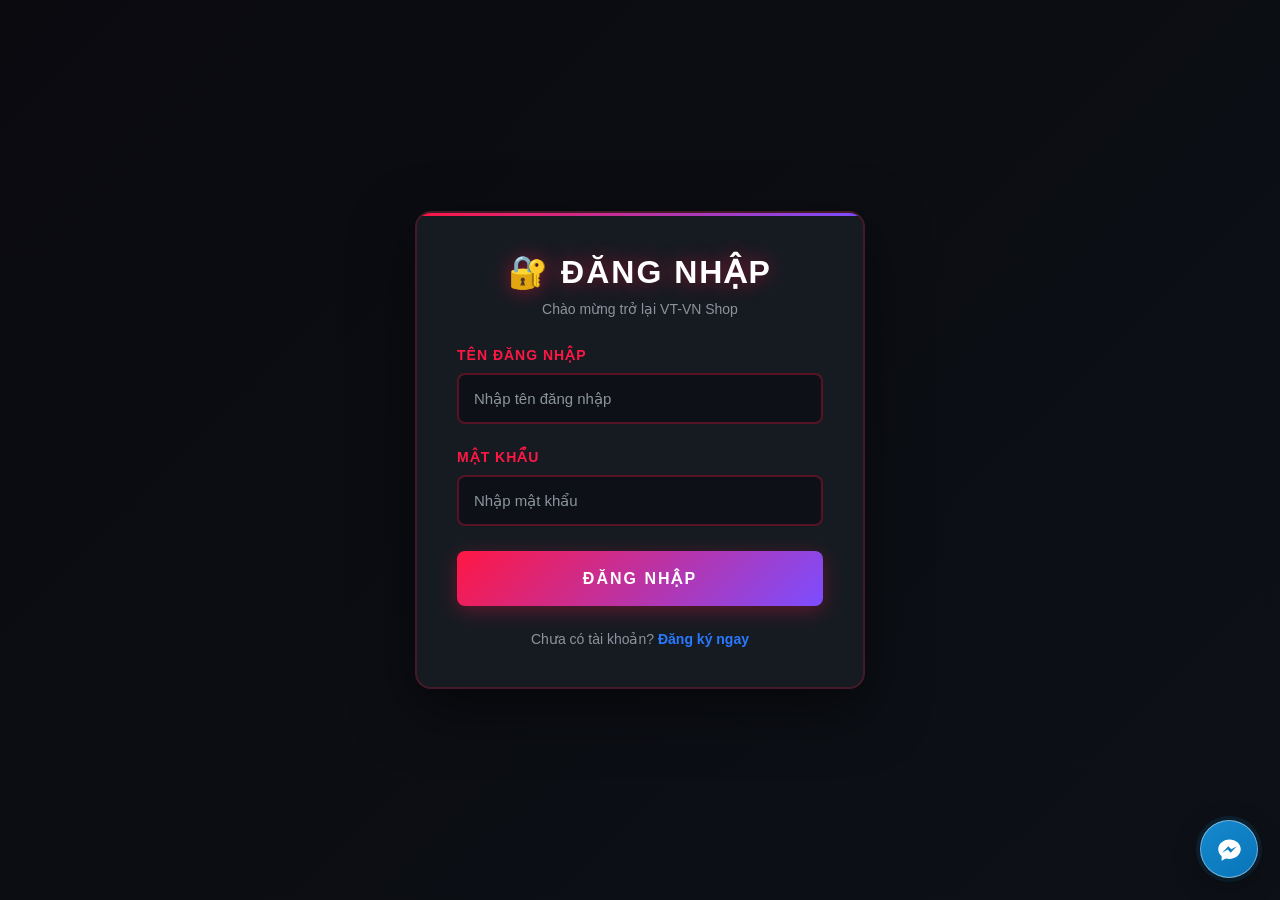
<file: login.html>
<!DOCTYPE html>
<html lang="vi">
<head>
    <meta charset="UTF-8">
    <meta name="viewport" content="width=device-width, initial-scale=1.0">
    <title>SV VT VN.COM - Đăng Nhập</title>
    <link rel="icon" type="image/png" href="https://cdn.phototourl.com/free/2026-07-23-c77cb032-5206-4e48-9048-a2a63ce065de.png">
    <link rel="stylesheet" href="gaming-theme.css">
    <style>
        .auth-container {
            min-height: 100vh;
            display: flex;
            align-items: center;
            justify-content: center;
            padding: 20px;
            background: linear-gradient(135deg, var(--bg-dark) 0%, var(--bg-navy) 100%);
        }

        .auth-box {
            background: var(--bg-card);
            border-radius: 16px;
            padding: 40px;
            max-width: 450px;
            width: 100%;
            border: 2px solid rgba(255, 23, 68, 0.2);
            box-shadow: 0 20px 60px rgba(0, 0, 0, 0.5);
            position: relative;
            overflow: hidden;
        }

        .auth-box::before {
            content: '';
            position: absolute;
            top: 0;
            left: 0;
            right: 0;
            height: 3px;
            background: linear-gradient(90deg, var(--primary-neon-red), var(--primary-neon-purple), var(--primary-neon-blue));
            background-size: 200% 100%;
            animation: gradientMove 3s linear infinite;
        }

        .auth-header {
            text-align: center;
            margin-bottom: 30px;
        }

        .auth-title {
            font-size: 32px;
            font-weight: bold;
            color: var(--text-primary);
            text-transform: uppercase;
            letter-spacing: 2px;
            margin-bottom: 10px;
            text-shadow: 0 0 20px rgba(255, 23, 68, 0.5);
        }

        .auth-subtitle {
            color: var(--text-secondary);
            font-size: 14px;
        }

        .form-group {
            margin-bottom: 25px;
        }

        .form-label {
            display: block;
            margin-bottom: 10px;
            color: var(--primary-neon-red);
            font-weight: bold;
            font-size: 14px;
            text-transform: uppercase;
            letter-spacing: 1px;
        }

        .form-input {
            width: 100%;
            padding: 15px;
            background: var(--bg-navy);
            border: 2px solid rgba(255, 23, 68, 0.3);
            border-radius: 8px;
            color: var(--text-primary);
            font-size: 15px;
            transition: all 0.3s ease;
            box-sizing: border-box;
        }

        .form-input::placeholder {
            color: var(--text-secondary);
        }

        .form-input:focus {
            outline: none;
            border-color: var(--primary-neon-red);
            box-shadow: 0 0 15px rgba(255, 23, 68, 0.3);
        }

        .submit-btn {
            width: 100%;
            padding: 18px;
            background: linear-gradient(135deg, var(--primary-neon-red), var(--primary-neon-purple));
            color: var(--text-primary);
            border: none;
            border-radius: 8px;
            font-size: 16px;
            font-weight: bold;
            text-transform: uppercase;
            letter-spacing: 2px;
            cursor: pointer;
            transition: all 0.3s ease;
            box-shadow: 0 5px 20px rgba(255, 23, 68, 0.3);
        }

        .submit-btn:hover {
            transform: translateY(-2px);
            box-shadow: 0 8px 30px rgba(255, 23, 68, 0.5);
        }

        .form-footer {
            text-align: center;
            margin-top: 25px;
            color: var(--text-secondary);
            font-size: 14px;
        }

        .form-footer a {
            color: var(--primary-neon-blue);
            text-decoration: none;
            font-weight: bold;
            transition: color 0.3s ease;
        }

        .form-footer a:hover {
            color: var(--primary-neon-red);
        }

        .error-message {
            color: var(--primary-neon-red);
            font-size: 13px;
            margin-top: 8px;
            display: none;
            font-weight: 600;
        }

        .success-message {
            color: #00e676;
            font-size: 13px;
            margin-top: 8px;
            display: none;
            font-weight: 600;
        }

        @media (max-width: 480px) {
            .auth-box {
                padding: 30px 20px;
            }

            .auth-title {
                font-size: 24px;
            }
        }
    </style>
</head>
<body>
    <div class="auth-container">
        <div class="auth-box">
            <div class="auth-header">
                <h1 class="auth-title">🔐 ĐĂNG NHẬP</h1>
                <p class="auth-subtitle">Chào mừng trở lại VT-VN Shop</p>
            </div>
            
            <form id="loginForm">
                <div class="form-group">
                    <label class="form-label" for="username">Tên đăng nhập</label>
                    <input type="text" id="username" class="form-input" placeholder="Nhập tên đăng nhập" required>
                    <div class="error-message" id="usernameError"></div>
                </div>

                <div class="form-group">
                    <label class="form-label" for="password">Mật khẩu</label>
                    <input type="password" id="password" class="form-input" placeholder="Nhập mật khẩu" required>
                    <div class="error-message" id="passwordError"></div>
                </div>

                <button type="submit" class="submit-btn">ĐĂNG NHẬP</button>
            </form>

            <div class="form-footer">
                Chưa có tài khoản? <a href="register.html">Đăng ký ngay</a>
            </div>
        </div>
    </div>

    <script src="auth.js"></script>
    <script>
        document.getElementById('loginForm').addEventListener('submit', function(e) {
            e.preventDefault();
            
            const username = document.getElementById('username').value;
            const password = document.getElementById('password').value;
            const usernameError = document.getElementById('usernameError');
            const passwordError = document.getElementById('passwordError');
            
            // Reset errors
            usernameError.style.display = 'none';
            passwordError.style.display = 'none';
            
            // Get users from localStorage
            const users = getUsers();
            const user = users.find(u => u.username === username && u.password === password);
            
            if (user) {
                setCurrentUser(user);
                alert('Đăng nhập thành công!');
                window.location.href = 'index.html';
            } else {
                if (!users.find(u => u.username === username)) {
                    usernameError.textContent = 'Tên đăng nhập không tồn tại';
                    usernameError.style.display = 'block';
                } else {
                    passwordError.textContent = 'Mật khẩu không đúng';
                    passwordError.style.display = 'block';
                }
            }
        });
    </script>
    <script src="support-widget.js"></script>
</body>
</html>
</file>
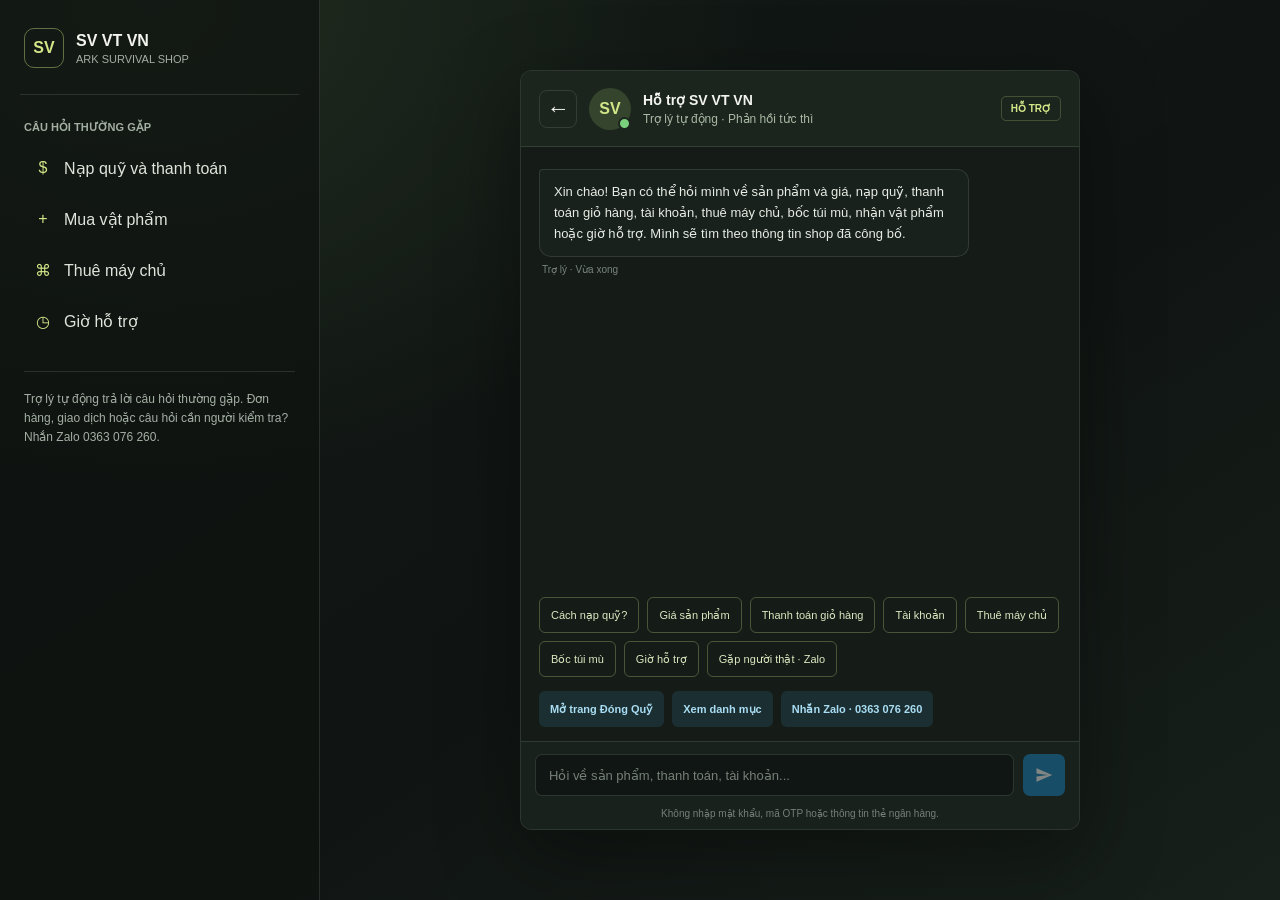
<file: messenger-chat-widget.html>
<!DOCTYPE html>
<html lang="vi">
<head>
    <meta charset="UTF-8">
    <meta name="viewport" content="width=device-width, initial-scale=1.0">
    <meta name="theme-color" content="#101513">
    <title>Hỗ trợ khách hàng | SV VT VN</title>
    <style>
        :root {
            color-scheme: dark;
            --page: #101513;
            --surface: #19211d;
            --surface-raised: #222c26;
            --line: rgba(224, 238, 221, 0.12);
            --text: #f2f4ed;
            --muted: #a4afa4;
            --lime: #d3e788;
            --blue: #49b7e8;
        }

        * { box-sizing: border-box; }

        body {
            min-width: 320px;
            min-height: 100vh;
            margin: 0;
            color: var(--text);
            background: var(--page);
            font-family: "Segoe UI", sans-serif;
        }

        button, input { font: inherit; }

        .support-shell {
            min-height: 100vh;
            display: grid;
            grid-template-columns: minmax(220px, 320px) minmax(0, 1fr);
            background:
                radial-gradient(ellipse at 12% 0%, rgba(105, 139, 75, 0.18), transparent 38%),
                linear-gradient(145deg, #111815, #101513 58%, #17201a);
        }

        .support-sidebar {
            min-height: 100vh;
            padding: 28px 20px;
            border-right: 1px solid var(--line);
            background: rgba(14, 19, 16, 0.72);
        }

        .brand {
            display: flex;
            align-items: center;
            gap: 12px;
            padding: 0 4px 26px;
            border-bottom: 1px solid var(--line);
        }

        .brand-mark {
            width: 40px;
            height: 40px;
            display: grid;
            place-items: center;
            border: 1px solid rgba(211, 231, 136, 0.42);
            border-radius: 10px;
            color: var(--lime);
            font-weight: 800;
        }

        .brand-name { font-weight: 800; }
        .brand-caption { margin-top: 3px; color: var(--muted); font-size: 11px; }

        .sidebar-heading {
            margin: 26px 4px 12px;
            color: var(--muted);
            font-size: 11px;
            font-weight: 700;
            text-transform: uppercase;
        }

        .topic-list { display: grid; gap: 7px; }

        .topic-button {
            width: 100%;
            min-height: 44px;
            display: flex;
            align-items: center;
            gap: 11px;
            padding: 10px 12px;
            border: 1px solid transparent;
            border-radius: 8px;
            background: transparent;
            color: #dfe5dc;
            text-align: left;
            cursor: pointer;
        }

        .topic-button:hover,
        .topic-button:focus-visible {
            border-color: var(--line);
            background: var(--surface);
            outline: none;
        }

        .topic-icon { width: 20px; color: var(--lime); text-align: center; }

        .sidebar-note {
            margin: 28px 4px 0;
            padding-top: 18px;
            border-top: 1px solid var(--line);
            color: var(--muted);
            font-size: 12px;
            line-height: 1.6;
        }

        .support-main {
            min-width: 0;
            min-height: 100vh;
            display: grid;
            place-items: center;
            padding: 30px;
        }

        .chat-window {
            width: min(100%, 560px);
            height: min(760px, calc(100vh - 60px));
            min-height: 500px;
            display: flex;
            flex-direction: column;
            overflow: hidden;
            border: 1px solid var(--line);
            border-radius: 12px;
            background: #151c18;
            box-shadow: 0 24px 80px rgba(0, 0, 0, 0.36);
        }

        .chat-header {
            min-height: 76px;
            display: flex;
            align-items: center;
            gap: 12px;
            padding: 15px 18px;
            border-bottom: 1px solid var(--line);
            background: rgba(28, 38, 31, 0.92);
        }

        .exit-chat {
            width: 38px;
            height: 38px;
            display: grid;
            place-items: center;
            flex: 0 0 auto;
            border: 1px solid var(--line);
            border-radius: 8px;
            color: var(--text);
            text-decoration: none;
            font-size: 23px;
            line-height: 1;
        }

        .exit-chat:hover,
        .exit-chat:focus-visible {
            border-color: rgba(211, 231, 136, 0.55);
            color: var(--lime);
            outline: none;
        }

        .agent-avatar {
            position: relative;
            width: 42px;
            height: 42px;
            display: grid;
            place-items: center;
            flex: 0 0 auto;
            border-radius: 50%;
            background: #35452d;
            color: var(--lime);
            font-weight: 800;
        }

        .agent-avatar::after {
            content: "";
            position: absolute;
            right: 0;
            bottom: 0;
            width: 9px;
            height: 9px;
            border: 2px solid #1c261f;
            border-radius: 50%;
            background: #79cf7c;
        }

        .agent-name { font-size: 14px; font-weight: 750; }
        .agent-state { margin-top: 4px; color: #aab9a4; font-size: 12px; }

        .chat-header-tag {
            margin-left: auto;
            padding: 6px 9px;
            border: 1px solid rgba(211, 231, 136, 0.22);
            border-radius: 5px;
            color: var(--lime);
            font-size: 10px;
            font-weight: 700;
        }

        .message-list {
            flex: 1;
            overflow-y: auto;
            padding: 22px 18px;
            scroll-behavior: smooth;
        }

        .message {
            width: fit-content;
            max-width: min(88%, 430px);
            margin: 0 0 12px;
            padding: 12px 14px;
            border: 1px solid var(--line);
            border-radius: 4px 12px 12px 12px;
            background: var(--surface);
            color: #e7ece4;
            font-size: 13px;
            line-height: 1.6;
            overflow-wrap: anywhere;
            animation: message-in 180ms ease-out both;
        }

        .message.user {
            margin-left: auto;
            border-color: rgba(73, 183, 232, 0.28);
            border-radius: 12px 4px 12px 12px;
            background: #16354a;
        }

        .message a { color: var(--lime); font-weight: 700; }
        .message-meta { margin: -5px 0 15px 3px; color: #78847a; font-size: 10px; }
        .message-meta.user-meta { text-align: right; }

        .quick-questions {
            display: flex;
            flex-wrap: wrap;
            gap: 8px;
            padding: 0 18px 14px;
        }

        .quick-question {
            min-height: 36px;
            padding: 8px 11px;
            border: 1px solid rgba(211, 231, 136, 0.28);
            border-radius: 6px;
            background: transparent;
            color: #dce8c0;
            font-size: 11px;
            cursor: pointer;
        }

        .quick-question:hover,
        .quick-question:focus-visible {
            background: rgba(211, 231, 136, 0.1);
            outline: 2px solid transparent;
        }

        .human-support-link {
            display: inline-flex;
            align-items: center;
            justify-content: center;
            color: #dce8c0;
            text-decoration: none;
        }

        .human-support-link:hover {
            border-color: rgba(211, 231, 136, 0.7);
            background: rgba(211, 231, 136, 0.12);
        }

        .chat-actions {
            display: flex;
            gap: 8px;
            padding: 0 18px 14px;
        }

        .action-link {
            min-height: 36px;
            display: inline-flex;
            align-items: center;
            padding: 8px 11px;
            border-radius: 6px;
            background: rgba(73, 183, 232, 0.12);
            color: #a9ddf3;
            font-size: 11px;
            font-weight: 700;
            text-decoration: none;
        }

        .action-link:hover { background: rgba(73, 183, 232, 0.2); }

        .composer {
            display: flex;
            align-items: center;
            gap: 9px;
            padding: 12px 14px calc(12px + env(safe-area-inset-bottom));
            border-top: 1px solid var(--line);
            background: #19211d;
        }

        .composer input {
            min-width: 0;
            height: 42px;
            flex: 1;
            padding: 0 13px;
            border: 1px solid rgba(224, 238, 221, 0.14);
            border-radius: 7px;
            outline: none;
            background: #101613;
            color: var(--text);
            font-size: 13px;
        }

        .composer input:focus { border-color: rgba(73, 183, 232, 0.7); }
        .composer input::placeholder { color: #758077; }

        .send-button {
            width: 42px;
            height: 42px;
            display: grid;
            place-items: center;
            flex: 0 0 auto;
            border: 0;
            border-radius: 7px;
            background: #1684c2;
            color: #fff;
            cursor: pointer;
        }

        .send-button:disabled { opacity: 0.45; cursor: not-allowed; }
        .send-button svg { width: 18px; height: 18px; fill: currentColor; }

        .composer-hint {
            padding: 0 16px 10px;
            background: #19211d;
            color: #748077;
            font-size: 10px;
            text-align: center;
        }

        .toast {
            position: fixed;
            right: 20px;
            bottom: 20px;
            z-index: 10;
            max-width: min(360px, calc(100vw - 32px));
            padding: 12px 15px;
            border: 1px solid var(--line);
            border-radius: 7px;
            background: #26332b;
            color: var(--text);
            font-size: 12px;
            line-height: 1.5;
            box-shadow: 0 12px 30px rgba(0, 0, 0, 0.3);
        }

        @keyframes message-in {
            from { opacity: 0; transform: translateY(5px); }
            to { opacity: 1; transform: translateY(0); }
        }

        @media (max-width: 760px) {
            .support-shell { display: block; min-height: 100dvh; }
            .support-sidebar { display: none; }
            .support-main { min-height: 100dvh; padding: 0; }
            .chat-window {
                width: 100%;
                height: 100dvh;
                min-height: 0;
                border: 0;
                border-radius: 0;
            }
            .chat-header { min-height: 68px; padding: 12px 15px; }
            .message-list { padding: 18px 14px; }
            .quick-questions,
            .chat-actions { padding-right: 14px; padding-left: 14px; }
            .toast { right: 12px; bottom: calc(12px + env(safe-area-inset-bottom)); }
        }

        @media (prefers-reduced-motion: reduce) {
            *, *::before, *::after { scroll-behavior: auto !important; animation-duration: 0.01ms !important; }
        }
    </style>
</head>
<body>
    <main class="support-shell">
        <aside class="support-sidebar" aria-label="Chủ đề hỗ trợ">
            <div class="brand">
                <div class="brand-mark" aria-hidden="true">SV</div>
                <div>
                    <div class="brand-name">SV VT VN</div>
                    <div class="brand-caption">ARK SURVIVAL SHOP</div>
                </div>
            </div>
            <p class="sidebar-heading" id="faq">Câu hỏi thường gặp</p>
            <div class="topic-list">
                <button class="topic-button" type="button" data-topic="deposit"><span class="topic-icon">$</span> Nạp quỹ và thanh toán</button>
                <button class="topic-button" type="button" data-topic="products"><span class="topic-icon">+</span> Mua vật phẩm</button>
                <button class="topic-button" type="button" data-topic="server"><span class="topic-icon">⌘</span> Thuê máy chủ</button>
                <button class="topic-button" type="button" data-topic="hours"><span class="topic-icon">◷</span> Giờ hỗ trợ</button>
            </div>
            <p class="sidebar-note">Trợ lý tự động trả lời câu hỏi thường gặp. Đơn hàng, giao dịch hoặc câu hỏi cần người kiểm tra? Nhắn Zalo 0363 076 260.</p>
        </aside>

        <section class="support-main" aria-label="Trò chuyện hỗ trợ">
            <div class="chat-window">
                <header class="chat-header">
                    <a class="exit-chat" href="index.html" id="exitChat" aria-label="Thoát hỗ trợ, quay lại trang trước" title="Quay lại">&#8592;</a>
                    <div class="agent-avatar" aria-hidden="true">SV</div>
                    <div>
                        <div class="agent-name">Hỗ trợ SV VT VN</div>
                        <div class="agent-state">Trợ lý tự động · Phản hồi tức thì</div>
                    </div>
                    <span class="chat-header-tag">HỖ TRỢ</span>
                </header>

                <div class="message-list" id="messageList" role="log" aria-live="polite" aria-relevant="additions">
                    <div class="message">Xin chào! Bạn có thể hỏi mình về sản phẩm và giá, nạp quỹ, thanh toán giỏ hàng, tài khoản, thuê máy chủ, bốc túi mù, nhận vật phẩm hoặc giờ hỗ trợ. Mình sẽ tìm theo thông tin shop đã công bố.</div>
                    <div class="message-meta">Trợ lý · Vừa xong</div>
                </div>

                <div class="quick-questions" aria-label="Câu hỏi nhanh">
                    <button class="quick-question" type="button" data-topic="deposit">Cách nạp quỹ?</button>
                    <button class="quick-question" type="button" data-topic="price">Giá sản phẩm</button>
                    <button class="quick-question" type="button" data-topic="cart">Thanh toán giỏ hàng</button>
                    <button class="quick-question" type="button" data-topic="account">Tài khoản</button>
                    <button class="quick-question" type="button" data-topic="server">Thuê máy chủ</button>
                    <button class="quick-question" type="button" data-topic="blindbag">Bốc túi mù</button>
                    <button class="quick-question" type="button" data-topic="hours">Giờ hỗ trợ</button>
                    <a class="quick-question human-support-link" href="https://zalo.me/0363076260" target="_blank" rel="noopener noreferrer">Gặp người thật · Zalo</a>
                </div>

                <div class="chat-actions" id="chatActions">
                    <a class="action-link" href="dong-quy.html">Mở trang Đóng Quỹ</a>
                    <a class="action-link" href="index.html#categories">Xem danh mục</a>
                    <a class="action-link human-support-link" href="https://zalo.me/0363076260" target="_blank" rel="noopener noreferrer">Nhắn Zalo · 0363 076 260</a>
                </div>

                <form class="composer" id="chatForm">
                    <input id="chatInput" type="text" maxlength="240" autocomplete="off" placeholder="Hỏi về sản phẩm, thanh toán, tài khoản..." aria-label="Nhập câu hỏi">
                    <button class="send-button" id="sendButton" type="submit" aria-label="Gửi câu hỏi" disabled>
                        <svg viewBox="0 0 24 24" aria-hidden="true"><path d="M2.01 21 23 12 2.01 3 2 10l15 2-15 2z"/></svg>
                    </button>
                </form>
                <div class="composer-hint">Không nhập mật khẩu, mã OTP hoặc thông tin thẻ ngân hàng.</div>
            </div>
        </section>
    </main>
    <div class="toast" id="toast" role="status" hidden></div>

    <script>
        const answers = {
            deposit: {
                question: 'Cách nạp quỹ?',
                answer: 'Cách nạp: 1) Mở Đóng Quỹ, nhập số tiền hoặc chọn mệnh giá. 2) Bấm Tạo mã QR. 3) Dùng ứng dụng ngân hàng quét mã. 4) Kiểm tra đúng ngân hàng Vietcombank, chủ tài khoản VY VAN TUAN, số tài khoản 1051357963, số tiền và nội dung hiển thị trên trang rồi mới xác nhận. Website ghi thời gian xử lý khoảng 5–10 phút. Nếu đã chuyển nhưng chưa thấy cập nhật, gửi biên lai/mã giao dịch cho người hỗ trợ qua Zalo; không gửi OTP hoặc mật khẩu.',
                links: [{ label: 'Đi tới Đóng Quỹ', href: 'dong-quy.html' }, { label: 'Nhờ người kiểm tra qua Zalo', href: 'https://zalo.me/0363076260' }]
            },
            paymentIssue: {
                question: 'Đã chuyển tiền nhưng quỹ chưa cập nhật',
                answer: 'Mình không xem được giao dịch cá nhân. Website ghi thời gian xử lý khoảng 5–10 phút; nếu đã chờ mà quỹ vẫn chưa cập nhật, nhắn Zalo 0363 076 260 và gửi mã giao dịch/biên lai, số tiền cùng thời gian chuyển để người thật kiểm tra. Không gửi OTP, mật khẩu hoặc thông tin thẻ.',
                links: [{ label: 'Nhờ kiểm tra giao dịch qua Zalo', href: 'https://zalo.me/0363076260' }, { label: 'Mở trang Đóng Quỹ', href: 'dong-quy.html' }]
            },
            products: {
                question: 'Xem sản phẩm',
                answer: 'Website có các danh mục thú ARK, dụng cụ, các gói vật phẩm và máy chủ. Mở trang danh mục để xem mô tả, giá đang hiển thị, ảnh và chi tiết. Giá có thể thay đổi theo nội dung trang tại thời điểm bạn xem.',
                links: [
                    { label: 'Xem thú', href: 'thu.html' },
                    { label: 'Xem dụng cụ', href: 'dung-cu.html' },
                    { label: 'Xem các gói', href: 'cac-goi.html' },
                    { label: 'Xem máy chủ', href: 'thue-may-chu.html' }
                ]
            },
            price: {
                question: 'Giá sản phẩm',
                answer: 'Giá từng món được hiển thị trên thẻ sản phẩm ở các trang Thú, Dụng Cụ và Các Gói. Mình chưa có chỉ mục giá cho từng tên món trong khung chat, nên hãy mở danh mục phù hợp và tìm tên món để xem giá hiện tại.',
                links: [
                    { label: 'Bảng giá thú', href: 'thu.html' },
                    { label: 'Bảng giá dụng cụ', href: 'dung-cu.html' },
                    { label: 'Bảng giá gói', href: 'cac-goi.html' }
                ]
            },
            cart: {
                question: 'Thanh toán giỏ hàng',
                answer: 'Thêm món vào giỏ, mở biểu tượng giỏ hàng và kiểm tra số lượng/tổng tiền. Bấm Tiếp tục thanh toán để mở mã QR. Website thông báo giao dịch thường được xử lý trong 5–10 phút sau khi thanh toán. Nếu thanh toán lỗi hoặc cần kiểm tra đơn cụ thể, nhắn Zalo và cung cấp mã giao dịch; tuyệt đối không gửi OTP/mật khẩu.',
                links: [{ label: 'Về trang shop', href: 'index.html#categories' }, { label: 'Hướng dẫn nạp quỹ', href: 'dong-quy.html' }, { label: 'Hỗ trợ đơn hàng qua Zalo', href: 'https://zalo.me/0363076260' }]
            },
            account: {
                question: 'Tài khoản đăng nhập',
                answer: 'Bạn có thể đăng ký tài khoản bằng trang Đăng Ký, sau đó đăng nhập. Một số chức năng như hồ sơ hoặc đặt thuê máy chủ yêu cầu đăng nhập. Không gửi mật khẩu hay mã xác thực trong khung chat này.',
                links: [{ label: 'Đăng ký', href: 'register.html' }, { label: 'Đăng nhập', href: 'login.html' }, { label: 'Hồ sơ', href: 'profile.html' }]
            },
            server: {
                question: 'Thuê máy chủ',
                answer: 'Trang Thuê Máy Chủ liệt kê cấu hình, mô tả và giá các gói. Bấm Thuê Ngay; website yêu cầu đăng nhập để tiếp tục. Thông tin thuê được gửi để shop liên hệ xác nhận.',
                links: [{ label: 'Xem gói máy chủ', href: 'thue-may-chu.html' }]
            },
            blindbag: {
                question: 'Bốc túi mù',
                answer: 'Mở trang Bốc Túi Mù, bấm Bắt Đầu Chơi rồi chọn một hộp. Sau khi hiện kết quả, bấm Chơi Lại để mở lượt tiếp theo. Trò chơi trên trang hiện cho chơi miễn phí, không cần nạp quỹ.',
                links: [{ label: 'Chơi Bốc Túi Mù', href: 'boc-tui-mu.html' }]
            },
            fulfillment: {
                question: 'Nhận vật phẩm sau khi mua',
                answer: 'Website chưa nêu rõ thời gian và cách giao vật phẩm cho từng đơn. Nhắn Zalo hỗ trợ và gửi tên tài khoản trong game, server, vật phẩm đã mua cùng mã giao dịch để người thật kiểm tra. Không gửi mật khẩu tài khoản.',
                links: [{ label: 'Nhờ kiểm tra đơn qua Zalo', href: 'https://zalo.me/0363076260' }, { label: 'Thông báo', href: 'thong-bao.html' }]
            },
            refund: {
                question: 'Hoàn tiền hoặc hủy đơn',
                answer: 'Mình chưa thấy website công bố chính sách hoàn tiền/hủy đơn nên không thể xác nhận thay shop. Hãy nhắn Zalo để người phụ trách xem giao dịch; chuẩn bị mã giao dịch, số tiền và thời gian chuyển. Không chuyển thêm phí và không chia sẻ OTP/mật khẩu.',
                links: [{ label: 'Hỏi người phụ trách qua Zalo', href: 'https://zalo.me/0363076260' }, { label: 'Trang Đóng Quỹ', href: 'dong-quy.html' }]
            },
            human: {
                question: 'Mình muốn nói chuyện với người thật',
                answer: 'Được nhé. Bấm nút Zalo bên dưới để nhắn trực tiếp số hỗ trợ 0363 076 260. Để được giúp nhanh, bạn ghi ngắn gọn vấn đề và gửi mã giao dịch nếu có; đừng gửi mật khẩu hoặc mã OTP.',
                links: [{ label: 'Mở Zalo hỗ trợ', href: 'https://zalo.me/0363076260' }, { label: 'Gọi 0363 076 260', href: 'tel:0363076260' }]
            },
            hours: {
                question: 'Giờ hỗ trợ',
                answer: 'Thời gian hỗ trợ được website công bố: sáng 8:00–12:00, chiều 14:00–20:00; Chủ Nhật đến 17:00.',
                links: [{ label: 'Xem thông báo', href: 'thong-bao.html' }]
            }
        };

        const intentTerms = {
            human: ['zalo', 'nguoi that', 'nhan vien that', 'gap nhan vien', 'noi chuyen voi nguoi', 'goi tu van', 'tu van vien', 'lien he nguoi', 'cho minh gap', 'muon gap nguoi'],
            refund: ['hoan tien', 'tra tien', 'huy don', 'huy mua', 'doi tra', 'refund', 'chargeback'],
            fulfillment: ['nhan hang', 'nhan do', 'giao hang', 'giao do', 'bao lau co', 'chua nhan', 'don hang dau', 'nhan thu', 'nhan vat pham', 'giao dich vat pham'],
            blindbag: ['boc tui', 'tui mu', 'hop qua', 'mo hop', 'choi game', 'choi mien phi', 'boc thu', 'game may man'],
            server: ['may chu', 'server', 'thue server', 'thue may', 'cau hinh server', 'host server'],
            account: ['tai khoan', 'dang nhap', 'dang ky', 'quen mat khau', 'mat khau', 'doi mat khau', 'ho so', 'profile'],
            cart: ['gio hang', 'thanh toan', 'checkout', 'mua hang', 'them vao gio', 'ma qr gio', 'dat hang'],
            paymentIssue: ['chua cong quy', 'chua vao quy', 'chua cong tien', 'chua vao tien', 'chua cap nhat so du', 'chuyen tien chua cong', 'chuyen tien chua vao', 'da chuyen ma chua', 'da ck ma chua', 'nap chua vao', 'chua nhan tien', 'chua duoc cong', 'mat tien'],
            deposit: ['nap', 'dong quy', 'dong tien', 'nap quy', 'nap tien', 'chuyen khoan', 'giao dich nap', 'vietcombank', 'so tai khoan', 'tao qr', 'quet qr', 'qr', 'bao lau cong', 'bao lau xu ly'],
            price: ['gia', 'bao nhieu tien', 'bao nhieu diem', 'bang gia', 'gia ca', 'gia tien', 'dat khong', 're nhat', 'gia cua'],
            products: ['thu', 'khung long', 'dung cu', 'vat pham', 'san pham', 'cac goi', 'goi do', 'mua gi', 'mua con', 'danh muc', 'shop co', 'co ban'],
            hours: ['gio ho tro', 'thoi gian ho tro', 'ho tro', 'lien he', 'nhan vien', 'admin', 'hotline', 'bao gio']
        };

        const input = document.getElementById('chatInput');
        const sendButton = document.getElementById('sendButton');
        const messageList = document.getElementById('messageList');
        const chatActions = document.getElementById('chatActions');
        const toast = document.getElementById('toast');
        let toastTimer;

        document.getElementById('exitChat').addEventListener('click', event => {
            if (window.self !== window.top) {
                event.preventDefault();
                return;
            }
            if (window.history.length > 1) {
                event.preventDefault();
                window.history.back();
            }
        });

        if (window.self !== window.top) {
            document.getElementById('exitChat').style.display = 'none';
        }

        function addMessage(text, sender, links = []) {
            const message = document.createElement('div');
            message.className = `message ${sender}`;
            message.textContent = text;
            messageList.appendChild(message);

            const meta = document.createElement('div');
            meta.className = `message-meta${sender === 'user' ? ' user-meta' : ''}`;
            meta.textContent = sender === 'user' ? 'Bạn · Vừa xong' : 'Trợ lý · Vừa xong';
            messageList.appendChild(meta);

            chatActions.replaceChildren();
            links.forEach(({ label, href }) => {
                const link = document.createElement('a');
                link.className = 'action-link';
                link.href = href;
                link.textContent = label;
                if (href.startsWith('https://')) {
                    link.target = '_blank';
                    link.rel = 'noopener noreferrer';
                }
                chatActions.appendChild(link);
            });
            messageList.scrollTop = messageList.scrollHeight;
        }

        function answerTopic(topic) {
            const item = answers[topic];
            if (!item) return;
            addMessage(item.question, 'user');
            window.setTimeout(() => addMessage(item.answer, 'assistant', item.links), 180);
        }

        function normalizeQuestion(value) {
            return value.toLocaleLowerCase('vi')
                .normalize('NFD')
                .replace(/[\u0300-\u036f]/g, '')
                .replace(/đ/g, 'd')
                .replace(/[^a-z0-9]+/g, ' ')
                .trim();
        }

        function findIntent(question) {
            const normalized = normalizeQuestion(question);
            const priority = ['human', 'paymentIssue', 'refund', 'fulfillment', 'blindbag', 'server', 'account', 'cart', 'deposit', 'price', 'products', 'hours'];
            return priority.find(intent => intentTerms[intent].some(term => normalized.includes(term))) || null;
        }

        function answerFreeText(text) {
            const topic = findIntent(text);

            addMessage(text, 'user');
            window.setTimeout(() => {
                if (topic) {
                    addMessage(answers[topic].answer, 'assistant', answers[topic].links);
                } else {
                    addMessage('Mình chưa chắc câu hỏi này, nên không muốn đoán sai. Bạn có thể diễn đạt lại hoặc nhắn trực tiếp người hỗ trợ qua Zalo 0363 076 260. Với đơn hàng/giao dịch cá nhân, người thật cần kiểm tra; đừng gửi mật khẩu hoặc mã OTP.', 'assistant', [
                        { label: 'Xem câu hỏi thường gặp', href: '#faq' },
                        { label: 'Xem danh mục', href: 'index.html#categories' },
                        { label: 'Hướng dẫn nạp quỹ', href: 'dong-quy.html' },
                        { label: 'Nhắn người hỗ trợ qua Zalo', href: 'https://zalo.me/0363076260' }
                    ]);
                }
            }, 180);
        }

        document.querySelectorAll('[data-topic]').forEach(button => {
            button.addEventListener('click', () => answerTopic(button.dataset.topic));
        });

        input.addEventListener('input', () => {
            sendButton.disabled = input.value.trim().length === 0;
        });

        document.getElementById('chatForm').addEventListener('submit', event => {
            event.preventDefault();
            const text = input.value.trim();
            if (!text) return;
            input.value = '';
            sendButton.disabled = true;
            answerFreeText(text);
            input.focus();
        });
    </script>
</body>
</html>
</file>
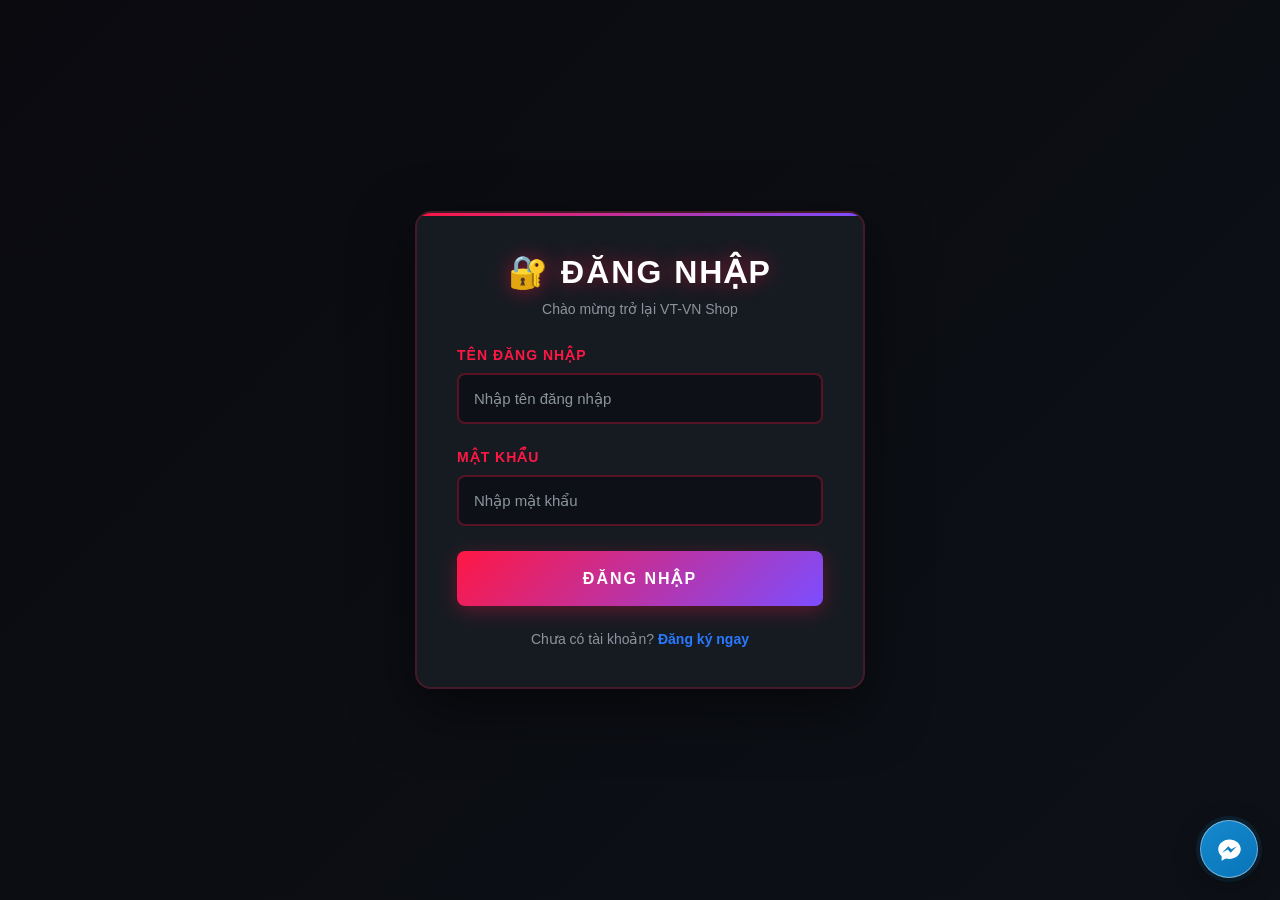
<file: profile.html>
<!DOCTYPE html>
<html lang="vi">
<head>
    <meta charset="UTF-8">
    <meta name="viewport" content="width=device-width, initial-scale=1.0">
    <title>SV VT VN.COM - Thông Tin Cá Nhân</title>
    <link rel="icon" type="image/png" href="https://cdn.phototourl.com/free/2026-07-23-c77cb032-5206-4e48-9048-a2a63ce065de.png">
    <link rel="stylesheet" href="gaming-theme.css">
    <style>
        /* ==================== MOBILE MENU & BOTTOM NAVIGATION ==================== */
        
        /* Hamburger Menu Button */
        .hamburger-menu {
            display: none;
            align-items: center;
            gap: 8px;
            background: linear-gradient(135deg, #ff006e, #00f5ff);
            border: 2px solid #ff006e;
            border-radius: 8px;
            padding: 8px 16px;
            cursor: pointer;
            transition: all 0.3s ease;
            animation: borderPulse 2s infinite;
        }

        @keyframes borderPulse {
            0%, 100% { border-color: #ff006e; box-shadow: 0 0 10px rgba(255, 0, 110, 0.5); }
            50% { border-color: #00f5ff; box-shadow: 0 0 10px rgba(0, 245, 255, 0.5); }
        }

        .hamburger-menu:hover {
            transform: scale(1.05);
            box-shadow: 0 0 20px rgba(255, 0, 110, 0.8);
        }

        .hamburger-icon {
            display: flex;
            flex-direction: column;
            gap: 4px;
        }

        .hamburger-icon span {
            width: 24px;
            height: 3px;
            background: white;
            border-radius: 2px;
            transition: all 0.3s ease;
        }

        .hamburger-menu.active .hamburger-icon span:nth-child(1) {
            transform: rotate(45deg) translate(6px, 6px);
        }

        .hamburger-menu.active .hamburger-icon span:nth-child(2) {
            opacity: 0;
        }

        .hamburger-menu.active .hamburger-icon span:nth-child(3) {
            transform: rotate(-45deg) translate(6px, -6px);
        }

        .hamburger-text {
            color: white;
            font-weight: bold;
            font-size: 14px;
            background: linear-gradient(90deg, #ff006e, #00f5ff, #ff006e);
            background-size: 200% auto;
            -webkit-background-clip: text;
            -webkit-text-fill-color: transparent;
            animation: textGradient 3s linear infinite;
        }

        @keyframes textGradient {
            0% { background-position: 0% center; }
            100% { background-position: 200% center; }
        }

        /* Menu Overlay */
        .menu-overlay {
            display: none;
            position: fixed;
            top: 0;
            left: 0;
            width: 100%;
            height: 100%;
            background: rgba(0, 0, 0, 0.8);
            z-index: 9998;
            backdrop-filter: blur(5px);
        }

        .menu-overlay.active {
            display: block;
        }

        /* Mobile Menu */
        .header-center {
            transition: all 0.3s ease;
        }

        .header-center.active {
            position: fixed;
            top: 0;
            left: 0;
            width: 100%;
            height: 100%;
            background: rgba(10, 10, 30, 0.98);
            display: flex;
            flex-direction: column;
            justify-content: center;
            align-items: center;
            gap: 20px;
            z-index: 9999;
            animation: slideDown 0.3s ease;
        }

        @keyframes slideDown {
            from { transform: translateY(-100%); opacity: 0; }
            to { transform: translateY(0); opacity: 1; }
        }

        .header-center.active a {
            font-size: 24px;
            padding: 15px 30px;
            background: linear-gradient(135deg, rgba(255, 0, 110, 0.2), rgba(0, 245, 255, 0.2));
            border: 2px solid rgba(255, 0, 110, 0.5);
            border-radius: 10px;
            transition: all 0.3s ease;
        }

        .header-center.active a:hover {
            background: linear-gradient(135deg, rgba(255, 0, 110, 0.4), rgba(0, 245, 255, 0.4));
            transform: scale(1.05);
            box-shadow: 0 0 20px rgba(255, 0, 110, 0.5);
        }

        /* Bottom Navigation */
        .bottom-nav {
            display: none;
            position: fixed;
            bottom: 0;
            left: 0;
            width: 100%;
            background: rgba(10, 10, 30, 0.95);
            border-top: 2px solid;
            border-image: linear-gradient(90deg, #ff006e, #00f5ff, #9d4edd) 1;
            backdrop-filter: blur(10px);
            z-index: 1000;
            padding: 10px 0;
            box-shadow: 0 -5px 20px rgba(0, 0, 0, 0.5);
        }

        .bottom-nav-item {
            display: flex;
            flex-direction: column;
            align-items: center;
            justify-content: center;
            padding: 8px;
            text-decoration: none;
            color: #fff;
            transition: all 0.3s ease;
            position: relative;
        }

        .bottom-nav-icon {
            font-size: 24px;
            margin-bottom: 4px;
        }

        .bottom-nav-text {
            font-size: 12px;
            font-weight: 500;
        }

        .bottom-nav-item:hover {
            color: #00f5ff;
            transform: translateY(-2px);
        }

        .bottom-nav-item.active {
            color: #ff006e;
        }

        .bottom-nav-item.active::after {
            content: '';
            position: absolute;
            bottom: 0;
            left: 50%;
            transform: translateX(-50%);
            width: 30px;
            height: 3px;
            background: linear-gradient(90deg, #ff006e, #00f5ff);
            border-radius: 2px;
        }

        .cart-badge {
            position: absolute;
            top: 5px;
            right: 15px;
            background: linear-gradient(135deg, #ff006e, #ff4d4d);
            color: white;
            font-size: 10px;
            font-weight: bold;
            padding: 2px 6px;
            border-radius: 10px;
            animation: badgePulse 2s infinite;
        }

        @keyframes badgePulse {
            0%, 100% { transform: scale(1); }
            50% { transform: scale(1.2); }
        }

        /* Mobile Responsive */
        @media (max-width: 768px) {
            .menu-overlay {
                z-index: 90;
            }

            .hamburger-menu {
                display: flex;
                align-items: center;
                justify-content: center;
                position: relative;
                z-index: 130;
                background: linear-gradient(135deg, #ff1744, #7c4dff);
                border: 1px solid rgba(255,255,255,0.35);
                box-shadow: 0 8px 20px rgba(255, 23, 68, 0.35);
                padding: 10px 12px;
            }

            .header-center {
                position: fixed;
                inset: 0;
                width: 100%;
                height: 100vh;
                display: flex;
                flex-direction: column;
                justify-content: center;
                align-items: center;
                gap: 18px;
                background: rgba(7, 8, 18, 0.98);
                z-index: 120;
                opacity: 0;
                transform: translateX(100%);
                pointer-events: none;
                transition: all 0.25s ease;
            }

            .header-center.active {
                inset: 0;
                height: 100vh;
                height: 100dvh;
                min-height: 100vh;
                flex-wrap: nowrap;
                gap: 12px;
                overflow-y: auto;
                box-sizing: border-box;
                padding: calc(24px + env(safe-area-inset-top)) 24px calc(24px + env(safe-area-inset-bottom));
                opacity: 1;
                transform: translateX(0);
                pointer-events: auto;
            }

            .header-center.active a {
                width: min(100%, 280px);
                flex: 0 0 auto;
                box-sizing: border-box;
                padding: 14px 18px;
                font-size: 16px;
                text-align: center;
                border-radius: 12px;
                background: rgba(255, 23, 68, 0.12);
                border: 1px solid rgba(255,255,255,0.14);
            }

            .mobile-menu-close {
                display: none;
            }

            .header-center.active .mobile-menu-close {
                display: grid;
                place-items: center;
                position: absolute;
                top: calc(16px + env(safe-area-inset-top));
                right: 16px;
                width: 44px;
                height: 44px;
                border: 1px solid rgba(255,255,255,0.3);
                border-radius: 50%;
                background: rgba(255,255,255,0.1);
                color: #fff;
                font-size: 26px;
                line-height: 1;
                cursor: pointer;
                z-index: 5;
            }

            .bottom-nav {
                display: flex;
                justify-content: space-around;
                z-index: 80;
            }

            body {
                padding-bottom: 82px;
            }

            .gaming-footer {
                margin-bottom: 82px;
            }
        }

        /* Desktop: Hide hamburger menu and bottom nav */
        @media (min-width: 769px) {
            .hamburger-menu {
                display: none;
            }

            .menu-overlay {
                display: none !important;
            }

            .bottom-nav {
                display: none !important;
            }

            body {
                padding-bottom: 0;
            }

            .gaming-footer {
                margin-bottom: 0;
            }
        }

        /* ==================== EXISTING PROFILE STYLES ==================== */
        .profile-section {
            padding: 40px 20px;
            max-width: 1400px;
            margin: 0 auto;
        }

        .profile-container {
            display: grid;
            grid-template-columns: 1fr 2fr;
            gap: 30px;
        }

        .profile-card {
            background: var(--bg-card);
            border-radius: 16px;
            padding: 30px;
            border: 2px solid rgba(255, 23, 68, 0.2);
            box-shadow: 0 10px 30px rgba(0, 0, 0, 0.3);
            position: relative;
            overflow: hidden;
        }

        .profile-card::before {
            content: '';
            position: absolute;
            top: 0;
            left: 0;
            right: 0;
            height: 3px;
            background: linear-gradient(90deg, var(--primary-neon-red), var(--primary-neon-purple), var(--primary-neon-blue));
            background-size: 200% 100%;
            animation: gradientMove 3s linear infinite;
        }

        .profile-header {
            text-align: center;
            margin-bottom: 30px;
        }

        .profile-avatar {
            width: 120px;
            height: 120px;
            border-radius: 50%;
            background: linear-gradient(135deg, var(--primary-neon-red), var(--primary-neon-purple));
            margin: 0 auto 20px;
            display: flex;
            align-items: center;
            justify-content: center;
            font-size: 48px;
            font-weight: bold;
            box-shadow: 0 0 30px rgba(255, 23, 68, 0.5);
            border: 3px solid rgba(255, 23, 68, 0.3);
        }

        .profile-name {
            font-size: 28px;
            font-weight: bold;
            color: var(--text-primary);
            margin-bottom: 10px;
            text-transform: uppercase;
            letter-spacing: 1px;
        }

        .profile-email {
            color: var(--text-secondary);
            font-size: 14px;
        }

        .stats-grid {
            display: grid;
            grid-template-columns: repeat(2, 1fr);
            gap: 15px;
            margin-top: 20px;
        }

        .stat-item {
            background: rgba(255, 23, 68, 0.1);
            padding: 20px;
            border-radius: 12px;
            text-align: center;
            border: 1px solid rgba(255, 23, 68, 0.2);
            transition: all 0.3s ease;
        }

        .stat-item:hover {
            transform: translateY(-5px);
            box-shadow: 0 10px 20px rgba(255, 23, 68, 0.2);
        }

        .stat-value {
            font-size: 28px;
            font-weight: bold;
            color: var(--primary-neon-red);
            margin-bottom: 5px;
        }

        .stat-label {
            color: var(--text-secondary);
            font-size: 12px;
            text-transform: uppercase;
            letter-spacing: 1px;
        }

        .logout-btn {
            width: 100%;
            padding: 18px;
            background: linear-gradient(135deg, var(--primary-neon-red), var(--primary-neon-purple));
            color: var(--text-primary);
            border: none;
            border-radius: 8px;
            font-size: 16px;
            font-weight: bold;
            text-transform: uppercase;
            letter-spacing: 2px;
            cursor: pointer;
            transition: all 0.3s ease;
            margin-top: 25px;
            box-shadow: 0 5px 20px rgba(255, 23, 68, 0.3);
        }

        .logout-btn:hover {
            transform: translateY(-2px);
            box-shadow: 0 8px 30px rgba(255, 23, 68, 0.5);
        }

        .section-title {
            color: var(--primary-neon-red);
            font-size: 24px;
            font-weight: bold;
            margin-bottom: 25px;
            text-transform: uppercase;
            letter-spacing: 2px;
            position: relative;
        }

        .section-title::after {
            content: '';
            position: absolute;
            bottom: -10px;
            left: 0;
            width: 60px;
            height: 3px;
            background: linear-gradient(90deg, var(--primary-neon-red), var(--primary-neon-purple));
        }

        .deposit-history {
            background: var(--bg-card);
            border-radius: 16px;
            padding: 30px;
            border: 2px solid rgba(255, 23, 68, 0.2);
            box-shadow: 0 10px 30px rgba(0, 0, 0, 0.3);
            position: relative;
            overflow: hidden;
        }

        .deposit-history::before {
            content: '';
            position: absolute;
            top: 0;
            left: 0;
            right: 0;
            height: 3px;
            background: linear-gradient(90deg, var(--primary-neon-red), var(--primary-neon-purple), var(--primary-neon-blue));
            background-size: 200% 100%;
            animation: gradientMove 3s linear infinite;
        }

        .deposit-table {
            width: 100%;
            border-collapse: collapse;
            margin-top: 20px;
        }

        .deposit-table th,
        .deposit-table td {
            padding: 18px;
            text-align: left;
            border-bottom: 1px solid rgba(255, 23, 68, 0.1);
        }

        .deposit-table th {
            background: rgba(255, 23, 68, 0.1);
            color: var(--primary-neon-red);
            font-weight: bold;
            text-transform: uppercase;
            font-size: 12px;
            letter-spacing: 1px;
        }

        .deposit-table tr:hover {
            background: rgba(255, 23, 68, 0.05);
        }

        .amount-credit {
            color: #00e676;
            font-weight: bold;
            font-size: 16px;
        }

        .amount-debit {
            color: var(--primary-neon-red);
            font-weight: bold;
            font-size: 16px;
        }

        .no-history {
            text-align: center;
            color: var(--text-secondary);
            padding: 60px 20px;
            font-style: italic;
            font-size: 16px;
        }

        @media (max-width: 1024px) {
            .profile-container {
                grid-template-columns: 1fr;
            }
        }

        @media (max-width: 480px) {
            .stats-grid {
                grid-template-columns: 1fr;
            }

            .deposit-table th,
            .deposit-table td {
                padding: 12px;
                font-size: 14px;
            }
        }
    </style>
    <link rel="stylesheet" href="mobile-menu.css">
</head>
<body>
    <!-- GAMING HEADER -->
    <header class="gaming-header">
        <div class="header-left">
            <div class="header-logo">
                <img src="https://i.ibb.co/wNrdFLbM/logo-web-fotor-202608162233.png" alt="Logo">
                <span class="main-name">SV VT VN.COM</span>
                <span class="sub-name">ARK SURVIVAL SHOP</span>
            </div>
        </div>
        
        <nav class="header-center">
            <button class="mobile-menu-close" type="button" aria-label="Đóng menu" onclick="toggleMobileMenu()">&times;</button>
            <a href="index.html">TRANG CHỦ</a>
            <a href="thue-may-chu.html">THUÊ MÁY CHỦ</a>
            <a href="dong-quy.html">ĐÓNG QUỸ SV VT</a>
            <a href="boc-tui-mu.html">BỐC TÚI MÙ</a>
        </nav>
        
        <div class="header-right">
            <!-- Hamburger Menu Button (Mobile) -->
            <button class="hamburger-menu" id="hamburgerMenu" onclick="toggleMobileMenu()">
                <span class="hamburger-icon">
                    <span></span>
                    <span></span>
                    <span></span>
                </span>
                <span class="hamburger-text">MENU</span>
            </button>

            <a href="profile.html" class="auth-btn" id="profileLink">PROFILE</a>
            <button class="auth-btn" id="logoutBtn" onclick="logout()">ĐĂNG XUẤT</button>
            <div class="user-info-panel" id="userInfoPanel">
                <div class="user-avatar" id="userAvatar">U</div>
                <div class="user-details">
                    <span class="user-name" id="userName">Username</span>
                    <span class="user-balance" id="userBalance">0 VNĐ</span>
                </div>
            </div>
        </div>
    </header>

    <!-- Mobile Menu Overlay -->
    <div class="menu-overlay" id="menuOverlay" onclick="toggleMobileMenu()"></div>

    <!-- Mobile Navigation (Bottom) -->
    <nav class="bottom-nav">
        <a href="index.html" class="bottom-nav-item">
            <span class="bottom-nav-icon">🏠</span>
            <span class="bottom-nav-text">Trang Chủ</span>
        </a>
        <a href="dong-quy.html" class="bottom-nav-item">
            <span class="bottom-nav-icon">💰</span>
            <span class="bottom-nav-text">Nạp Quỹ</span>
        </a>
        <a href="index.html" class="bottom-nav-item">
            <span class="bottom-nav-icon">🛒</span>
            <span class="bottom-nav-text">Giỏ Hàng</span>
            <span class="cart-badge" id="cartBadge">0</span>
        </a>
        <a href="profile.html" class="bottom-nav-item">
            <span class="bottom-nav-icon">👤</span>
            <span class="bottom-nav-text">Profile</span>
        </a>
    </nav>

    <!-- PROFILE SECTION -->
    <section class="profile-section">
        <div class="profile-container">
            <!-- PROFILE CARD -->
            <div class="profile-card">
                <div class="profile-header">
                    <div class="profile-avatar" id="profileAvatar">U</div>
                    <h2 class="profile-name" id="profileName">Username</h2>
                    <p class="profile-email" id="profileEmail">email@example.com</p>
                </div>

                <div class="stats-grid">
                    <div class="stat-item">
                        <div class="stat-value" id="statBalance">0</div>
                        <div class="stat-label">Số dư (VNĐ)</div>
                    </div>
                    <div class="stat-item">
                        <div class="stat-value" id="statOrders">0</div>
                        <div class="stat-label">Đơn hàng</div>
                    </div>
                    <div class="stat-item">
                        <div class="stat-value" id="statDays">0</div>
                        <div class="stat-label">Ngày tham gia</div>
                    </div>
                    <div class="stat-item">
                        <div class="stat-value" id="statLevel">1</div>
                        <div class="stat-label">Cấp độ</div>
                    </div>
                </div>

                <button class="logout-btn" onclick="logout()">ĐĂNG XUẤT</button>
            </div>

            <!-- DEPOSIT HISTORY -->
            <div class="deposit-history">
                <h2 class="section-title">LỊCH SỬ GIAO DỊCH</h2>
                
                <table class="deposit-table">
                    <thead>
                        <tr>
                            <th>Ngày</th>
                            <th>Loại giao dịch</th>
                            <th>Mô tả</th>
                            <th>Số tiền</th>
                        </tr>
                    </thead>
                    <tbody id="transactionTable">
                        <!-- Transactions will be loaded here -->
                    </tbody>
                </table>

                <div class="no-history" id="noHistory" style="display: none;">
                    Chưa có lịch sử giao dịch nào
                </div>
            </div>
        </div>
    </section>

    <!-- GAMING FOOTER -->
    <footer class="gaming-footer">
        <div class="footer-content">
            <div class="footer-section">
                <h3>VỀ CHÚNG TÔI</h3>
                <p>Chúng tôi luôn lấy uy tín đặt lên hàng đầu đối với khách hàng, hy vọng chúng tôi sẽ được phục vụ các bạn. Cám ơn!</p>
            </div>
            
            <div class="footer-section">
                <h3>LIÊN HỆ HỖ TRỢ</h3>
                <p>Thời gian hỗ trợ: Sáng: 8h00 -> 12h | Chiều: 14h -> 20h (Chủ Nhật 17h00)</p>
            </div>
            
            <div class="footer-section">
                <h3>THANH TOÁN</h3>
                <p>Ngân hàng: Vietcombank</p>
                <p>Số tài khoản: 1051357963</p>
                <p>Chủ tài khoản: VY VAN TUAN</p>
            </div>
        </div>
        
        <div class="footer-bottom">
            <p class="footer-copyright">© 2026 SV VT VN.com. Tất cả quyền được bảo lưu.</p>
            <p class="footer-version">Phát triển bởi SV VT VN.com • v2.5.28</p>
        </div>
    </footer>

    <script src="auth.js"></script>
    <script>
        // Load profile information
        function loadProfile() {
            const currentUser = getCurrentUser();
            if (!currentUser) {
                window.location.href = 'login.html';
                return;
            }

            // Update profile card
            document.getElementById('profileAvatar').textContent = currentUser.username.charAt(0).toUpperCase();
            document.getElementById('profileName').textContent = currentUser.username;
            document.getElementById('profileEmail').textContent = currentUser.email || 'email@example.com';
            document.getElementById('statBalance').textContent = (currentUser.balance || 0).toLocaleString();
            document.getElementById('statOrders').textContent = currentUser.orders || 0;
            
            // Calculate days since registration
            if (currentUser.createdAt) {
                const joinDate = new Date(currentUser.createdAt);
                const today = new Date();
                const days = Math.floor((today - joinDate) / (1000 * 60 * 60 * 24));
                document.getElementById('statDays').textContent = days;
            }

            // Load transactions
            loadTransactions(currentUser);
        }

        function loadTransactions(user) {
            const transactionTable = document.getElementById('transactionTable');
            const noHistory = document.getElementById('noHistory');
            
            const transactions = user.transactions || [];
            
            if (transactions.length === 0) {
                transactionTable.style.display = 'none';
                noHistory.style.display = 'block';
                return;
            }

            transactionTable.innerHTML = transactions.map(tx => `
                <tr>
                    <td>${new Date(tx.date).toLocaleDateString('vi-VN')}</td>
                    <td>${tx.type}</td>
                    <td>${tx.description}</td>
                    <td class="${tx.amount > 0 ? 'amount-credit' : 'amount-debit'}">
                        ${tx.amount > 0 ? '+' : ''}${tx.amount.toLocaleString()} VNĐ
                    </td>
                </tr>
            `).join('');
        }

        // Initialize
        document.addEventListener('DOMContentLoaded', function() {
            loadProfile();
            updateNavigation();
        });

        // ==================== MOBILE MENU FUNCTIONS ====================
        
        function toggleMobileMenu() {
            const menu = document.querySelector('.header-center');
            const hamburger = document.getElementById('hamburgerMenu');
            const overlay = document.getElementById('menuOverlay');
            
            menu.classList.toggle('active');
            hamburger.classList.toggle('active');
            overlay.classList.toggle('active');
            
            // Prevent body scroll when menu is open
            if (menu.classList.contains('active')) {
                document.body.style.overflow = 'hidden';
            } else {
                document.body.style.overflow = '';
            }
        }

        // Close menu when clicking on a menu item
        document.querySelectorAll('.header-center a').forEach(link => {
            link.addEventListener('click', () => {
                const menu = document.querySelector('.header-center');
                const hamburger = document.getElementById('hamburgerMenu');
                const overlay = document.getElementById('menuOverlay');
                
                menu.classList.remove('active');
                hamburger.classList.remove('active');
                overlay.classList.remove('active');
                document.body.style.overflow = '';
            });
        });

        // ==================== BOTTOM NAVIGATION ====================
        
        // Set active state for bottom nav items
        function updateBottomNavActive() {
            const currentPath = window.location.pathname;
            const bottomNavItems = document.querySelectorAll('.bottom-nav-item');
            
            bottomNavItems.forEach(item => {
                const href = item.getAttribute('href');
                if (currentPath.includes(href) || (currentPath === '/' && href === 'index.html')) {
                    item.classList.add('active');
                } else {
                    item.classList.remove('active');
                }
            });
        }

        // Update cart badge (skeleton function)
        function updateCartBadge() {
            const cartBadge = document.querySelector('.cart-badge');
            if (cartBadge) {
                // Lấy số lượng giỏ hàng từ localStorage hoặc API
                const currentUser = getCurrentUser();
                if (currentUser && currentUser.cart) {
                    cartBadge.textContent = currentUser.cart.length;
                    cartBadge.style.display = currentUser.cart.length > 0 ? 'block' : 'none';
                } else {
                    cartBadge.textContent = '0';
                    cartBadge.style.display = 'none';
                }
            }
        }

        // Initialize bottom nav
        document.addEventListener('DOMContentLoaded', function() {
            updateBottomNavActive();
            updateCartBadge();
        });
    </script>
    <script src="support-widget.js"></script>
</body>
</html>
</file>
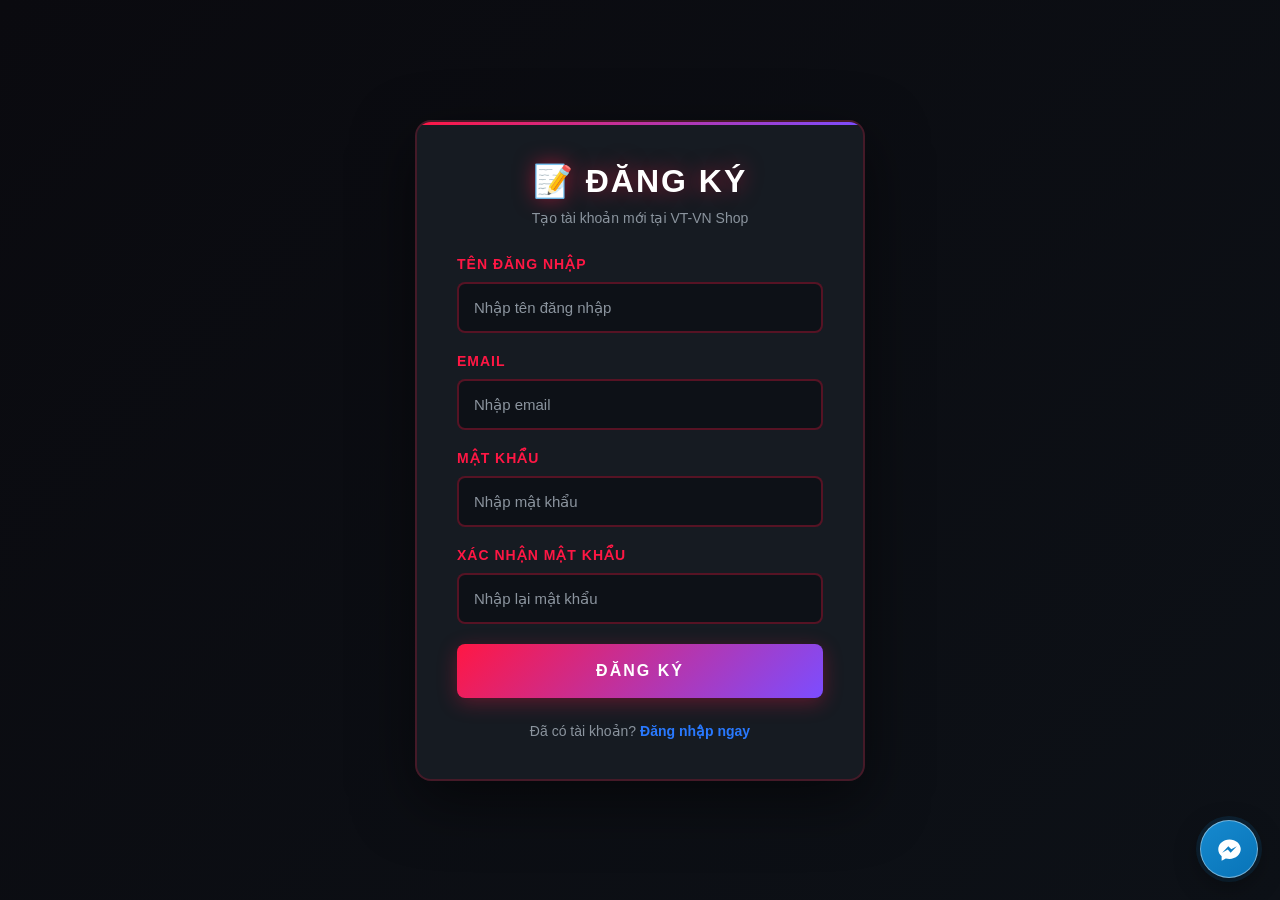
<file: register.html>
<!DOCTYPE html>
<html lang="vi">
<head>
    <meta charset="UTF-8">
    <meta name="viewport" content="width=device-width, initial-scale=1.0">
    <title>SV VT VN.COM - Đăng Ký</title>
    <link rel="icon" type="image/png" href="https://cdn.phototourl.com/free/2026-07-23-c77cb032-5206-4e48-9048-a2a63ce065de.png">
    <link rel="stylesheet" href="gaming-theme.css">
    <style>
        .auth-container {
            min-height: 100vh;
            display: flex;
            align-items: center;
            justify-content: center;
            padding: 20px;
            background: linear-gradient(135deg, var(--bg-dark) 0%, var(--bg-navy) 100%);
        }

        .auth-box {
            background: var(--bg-card);
            border-radius: 16px;
            padding: 40px;
            max-width: 450px;
            width: 100%;
            border: 2px solid rgba(255, 23, 68, 0.2);
            box-shadow: 0 20px 60px rgba(0, 0, 0, 0.5);
            position: relative;
            overflow: hidden;
        }

        .auth-box::before {
            content: '';
            position: absolute;
            top: 0;
            left: 0;
            right: 0;
            height: 3px;
            background: linear-gradient(90deg, var(--primary-neon-red), var(--primary-neon-purple), var(--primary-neon-blue));
            background-size: 200% 100%;
            animation: gradientMove 3s linear infinite;
        }

        .auth-header {
            text-align: center;
            margin-bottom: 30px;
        }

        .auth-title {
            font-size: 32px;
            font-weight: bold;
            color: var(--text-primary);
            text-transform: uppercase;
            letter-spacing: 2px;
            margin-bottom: 10px;
            text-shadow: 0 0 20px rgba(255, 23, 68, 0.5);
        }

        .auth-subtitle {
            color: var(--text-secondary);
            font-size: 14px;
        }

        .form-group {
            margin-bottom: 20px;
        }

        .form-label {
            display: block;
            margin-bottom: 10px;
            color: var(--primary-neon-red);
            font-weight: bold;
            font-size: 14px;
            text-transform: uppercase;
            letter-spacing: 1px;
        }

        .form-input {
            width: 100%;
            padding: 15px;
            background: var(--bg-navy);
            border: 2px solid rgba(255, 23, 68, 0.3);
            border-radius: 8px;
            color: var(--text-primary);
            font-size: 15px;
            transition: all 0.3s ease;
            box-sizing: border-box;
        }

        .form-input::placeholder {
            color: var(--text-secondary);
        }

        .form-input:focus {
            outline: none;
            border-color: var(--primary-neon-red);
            box-shadow: 0 0 15px rgba(255, 23, 68, 0.3);
        }

        .submit-btn {
            width: 100%;
            padding: 18px;
            background: linear-gradient(135deg, var(--primary-neon-red), var(--primary-neon-purple));
            color: var(--text-primary);
            border: none;
            border-radius: 8px;
            font-size: 16px;
            font-weight: bold;
            text-transform: uppercase;
            letter-spacing: 2px;
            cursor: pointer;
            transition: all 0.3s ease;
            box-shadow: 0 5px 20px rgba(255, 23, 68, 0.3);
        }

        .submit-btn:hover {
            transform: translateY(-2px);
            box-shadow: 0 8px 30px rgba(255, 23, 68, 0.5);
        }

        .form-footer {
            text-align: center;
            margin-top: 25px;
            color: var(--text-secondary);
            font-size: 14px;
        }

        .form-footer a {
            color: var(--primary-neon-blue);
            text-decoration: none;
            font-weight: bold;
            transition: color 0.3s ease;
        }

        .form-footer a:hover {
            color: var(--primary-neon-red);
        }

        .error-message {
            color: var(--primary-neon-red);
            font-size: 13px;
            margin-top: 8px;
            display: none;
            font-weight: 600;
        }

        .success-message {
            color: #00e676;
            font-size: 13px;
            margin-top: 8px;
            display: none;
            font-weight: 600;
        }

        @media (max-width: 480px) {
            .auth-box {
                padding: 30px 20px;
            }

            .auth-title {
                font-size: 24px;
            }
        }
    </style>
</head>
<body>
    <div class="auth-container">
        <div class="auth-box">
            <div class="auth-header">
                <h1 class="auth-title">📝 ĐĂNG KÝ</h1>
                <p class="auth-subtitle">Tạo tài khoản mới tại VT-VN Shop</p>
            </div>
            
            <form id="registerForm">
                <div class="form-group">
                    <label class="form-label" for="username">Tên đăng nhập</label>
                    <input type="text" id="username" class="form-input" placeholder="Nhập tên đăng nhập" required>
                    <div class="error-message" id="usernameError"></div>
                </div>

                <div class="form-group">
                    <label class="form-label" for="email">Email</label>
                    <input type="email" id="email" class="form-input" placeholder="Nhập email" required>
                    <div class="error-message" id="emailError"></div>
                </div>

                <div class="form-group">
                    <label class="form-label" for="password">Mật khẩu</label>
                    <input type="password" id="password" class="form-input" placeholder="Nhập mật khẩu" required>
                    <div class="error-message" id="passwordError"></div>
                </div>

                <div class="form-group">
                    <label class="form-label" for="confirmPassword">Xác nhận mật khẩu</label>
                    <input type="password" id="confirmPassword" class="form-input" placeholder="Nhập lại mật khẩu" required>
                    <div class="error-message" id="confirmPasswordError"></div>
                </div>

                <button type="submit" class="submit-btn">ĐĂNG KÝ</button>
            </form>

            <div class="form-footer">
                Đã có tài khoản? <a href="login.html">Đăng nhập ngay</a>
            </div>
        </div>
    </div>

    <script src="auth.js"></script>
    <script>
        document.getElementById('registerForm').addEventListener('submit', function(e) {
            e.preventDefault();
            
            const username = document.getElementById('username').value;
            const email = document.getElementById('email').value;
            const password = document.getElementById('password').value;
            const confirmPassword = document.getElementById('confirmPassword').value;
            
            const usernameError = document.getElementById('usernameError');
            const emailError = document.getElementById('emailError');
            const passwordError = document.getElementById('passwordError');
            const confirmPasswordError = document.getElementById('confirmPasswordError');
            
            // Reset errors
            usernameError.style.display = 'none';
            emailError.style.display = 'none';
            passwordError.style.display = 'none';
            confirmPasswordError.style.display = 'none';
            
            let hasError = false;
            
            // Validate username
            if (username.length < 3) {
                usernameError.textContent = 'Tên đăng nhập phải có ít nhất 3 ký tự';
                usernameError.style.display = 'block';
                hasError = true;
            }
            
            // Validate email
            if (!email.includes('@')) {
                emailError.textContent = 'Email không hợp lệ';
                emailError.style.display = 'block';
                hasError = true;
            }
            
            // Validate password
            if (password.length < 6) {
                passwordError.textContent = 'Mật khẩu phải có ít nhất 6 ký tự';
                passwordError.style.display = 'block';
                hasError = true;
            }
            
            // Validate confirm password
            if (password !== confirmPassword) {
                confirmPasswordError.textContent = 'Mật khẩu xác nhận không khớp';
                confirmPasswordError.style.display = 'block';
                hasError = true;
            }
            
            if (hasError) return;
            
            // Check if username already exists
            const users = getUsers();
            if (users.find(u => u.username === username)) {
                usernameError.textContent = 'Tên đăng nhập đã tồn tại';
                usernameError.style.display = 'block';
                return;
            }
            
            // Create new user
            const newUser = {
                username: username,
                email: email,
                password: password,
                balance: 0,
                createdAt: new Date().toISOString()
            };
            
            users.push(newUser);
            saveUsers(users);
            
            alert('Đăng ký thành công! Vui lòng đăng nhập.');
            window.location.href = 'login.html';
        });
    </script>
    <script src="support-widget.js"></script>
</body>
</html>
</file>
<file: gaming-theme.css>
/* ==================== GAMING SHOP THEME - ARK SURVIVAL STYLE ==================== */

/* Import modern fonts */
@import url('https://fonts.googleapis.com/css2?family=Orbitron:wght@400;700;900&display=swap');
@import url('https://fonts.googleapis.com/css2?family=Montserrat:wght@400;600;700;900&display=swap');
@import url('https://fonts.googleapis.com/css2?family=Oswald:wght@400;600;700&display=swap');

/* ==================== GLOBAL STYLES ==================== */
* {
    margin: 0;
    padding: 0;
    box-sizing: border-box;
    font-family: 'Segoe UI', Tahoma, Geneva, Verdana, sans-serif;
}

:root {
    --primary-neon-red: #ff1744;
    --primary-neon-purple: #7c4dff;
    --primary-neon-blue: #2979ff;
    --bg-dark: #0a0a0f;
    --bg-navy: #0d1117;
    --bg-card: #161b22;
    --bg-card-hover: #1f2937;
    --text-primary: #ffffff;
    --text-secondary: #8b949e;
    --border-glow: rgba(255, 23, 68, 0.3);
    --shadow-glow: 0 0 20px rgba(255, 23, 68, 0.2);
}

body {
    background: linear-gradient(135deg, var(--bg-dark) 0%, var(--bg-navy) 100%);
    min-height: 100vh;
    color: var(--text-primary);
    overflow-x: hidden;
}

/* ==================== GAMING HEADER ==================== */
.gaming-header {
    background: rgba(10, 10, 15, 0.95);
    backdrop-filter: blur(10px);
    padding: 30px 60px;
    display: flex;
    justify-content: space-between;
    align-items: center;
    border-bottom: 2px solid transparent;
    background-clip: padding-box;
    position: relative;
    z-index: 100;
}

.gaming-header::before {
    content: '';
    position: absolute;
    bottom: 0;
    left: 0;
    right: 0;
    height: 2px;
    background: linear-gradient(90deg, var(--primary-neon-red), var(--primary-neon-purple), var(--primary-neon-blue));
    background-size: 200% 100%;
    animation: gradientMove 3s linear infinite;
}

@keyframes gradientMove {
    0% { background-position: 0% 50%; }
    100% { background-position: 200% 50%; }
}

.header-left {
    display: flex;
    align-items: center;
    gap: 15px;
}

.header-logo {
    display: flex;
    flex-direction: column;
    align-items: center;
    justify-content: center;
    gap: 8px;
}

.header-logo img {
    max-width: 105px;
    max-height: 35px;
    object-fit: contain;
}

.header-logo .main-name {
    font-size: 13px;
    font-weight: bold;
    font-family: 'Orbitron', 'Segoe UI', sans-serif;
    color: #ffffff;
    background: linear-gradient(90deg, #00ff88, #00d4ff, #a855f7, #ec4899, #00ff88);
    background-size: 300% 100%;
    background-clip: text;
    -webkit-background-clip: text;
    -webkit-text-fill-color: transparent;
    text-shadow: 
        0 0 10px rgba(0, 255, 136, 0.8),
        0 0 20px rgba(0, 212, 255, 0.6),
        0 0 30px rgba(168, 85, 247, 0.5),
        0 0 40px rgba(236, 72, 153, 0.4);
    letter-spacing: 3px;
    animation: neonGlow 3s ease-in-out infinite alternate;
    filter: drop-shadow(0 0 15px rgba(0, 255, 136, 0.5));
}

@keyframes neonGlow {
    0% {
        background-position: 0% 50%;
        text-shadow: 
            0 0 10px rgba(0, 255, 136, 0.8),
            0 0 20px rgba(0, 212, 255, 0.6),
            0 0 30px rgba(168, 85, 247, 0.5);
        filter: drop-shadow(0 0 15px rgba(0, 255, 136, 0.5));
    }
    50% {
        background-position: 100% 50%;
        text-shadow: 
            0 0 15px rgba(0, 212, 255, 0.9),
            0 0 25px rgba(168, 85, 247, 0.7),
            0 0 35px rgba(236, 72, 153, 0.6),
            0 0 45px rgba(0, 255, 136, 0.5);
        filter: drop-shadow(0 0 20px rgba(168, 85, 247, 0.6));
    }
    100% {
        background-position: 200% 50%;
        text-shadow: 
            0 0 10px rgba(168, 85, 247, 0.8),
            0 0 20px rgba(236, 72, 153, 0.6),
            0 0 30px rgba(0, 255, 136, 0.5),
            0 0 40px rgba(0, 212, 255, 0.4);
        filter: drop-shadow(0 0 15px rgba(236, 72, 153, 0.5));
    }
}

.header-logo .sub-name {
    font-size: 8px;
    color: var(--primary-neon-blue);
    text-transform: uppercase;
    letter-spacing: 3px;
    margin-top: 2px;
}

.header-center {
    display: flex;
    gap: 20px;
    flex-wrap: wrap;
    justify-content: center;
}

.header-center a {
    color: var(--text-primary);
    text-decoration: none;
    font-size: 13px;
    font-weight: 700;
    text-transform: uppercase;
    letter-spacing: 1px;
    padding: 10px 18px;
    border-radius: 8px;
    transition: all 0.4s ease;
    position: relative;
    background: rgba(255, 255, 255, 0.05);
    border: 1px solid rgba(0, 212, 255, 0.3);
    backdrop-filter: blur(10px);
    display: inline-flex;
    align-items: center;
    justify-content: center;
    min-width: 80px;
    text-align: center;
    box-shadow: 
        0 0 15px rgba(0, 212, 255, 0.1),
        inset 0 0 10px rgba(0, 212, 255, 0.05);
}

.header-center a::before {
    content: '';
    position: absolute;
    inset: -1px;
    border-radius: 8px;
    padding: 1px;
    background: linear-gradient(90deg, #00D4FF, #A855F7, #EC4899, #00D4FF);
    background-size: 300% 100%;
    -webkit-mask: linear-gradient(#fff 0 0) content-box, linear-gradient(#fff 0 0);
    mask: linear-gradient(#fff 0 0) content-box, linear-gradient(#fff 0 0);
    -webkit-mask-composite: xor;
    mask-composite: exclude;
    opacity: 0.6;
    transition: opacity 0.4s ease;
    animation: gradientMove 4s linear infinite;
}

.header-center a:hover {
    background: linear-gradient(135deg, rgba(0, 212, 255, 0.15), rgba(168, 85, 247, 0.15));
    border-color: rgba(0, 212, 255, 0.5);
    transform: scale(1.05);
    box-shadow: 
        0 0 25px rgba(0, 212, 255, 0.4),
        0 0 50px rgba(168, 85, 247, 0.3),
        inset 0 0 20px rgba(0, 212, 255, 0.1);
    color: #00D4FF;
    text-shadow: 0 0 15px rgba(0, 212, 255, 0.8);
}

.header-center a:hover::before {
    opacity: 1;
    animation: gradientMove 2s linear infinite;
}

.header-center a:active {
    transform: scale(1.02);
}

.header-right {
    display: flex;
    align-items: center;
    gap: 20px;
}

/* ==================== CART BUTTON ==================== */
.cart-btn {
    position: relative;
    background: linear-gradient(135deg, rgba(255, 23, 68, 0.2), rgba(124, 77, 255, 0.2));
    border: 1px solid rgba(255, 23, 68, 0.5);
    color: white;
    padding: 10px 15px;
    border-radius: 8px;
    cursor: pointer;
    transition: all 0.3s ease;
    font-size: 18px;
    display: flex;
    align-items: center;
    gap: 8px;
    box-shadow: 0 0 15px rgba(255, 23, 68, 0.3);
}

.cart-btn:hover {
    background: linear-gradient(135deg, rgba(255, 23, 68, 0.4), rgba(124, 77, 255, 0.4));
    box-shadow: 0 0 25px rgba(255, 23, 68, 0.5);
    transform: scale(1.05);
}

.cart-icon {
    font-size: 20px;
}

.cart-count {
    background: linear-gradient(135deg, #ff1744, #7c4dff);
    color: white;
    font-size: 12px;
    font-weight: bold;
    padding: 2px 8px;
    border-radius: 50%;
    min-width: 20px;
    text-align: center;
    box-shadow: 0 0 10px rgba(255, 23, 68, 0.5);
}

/* ==================== CART SIDEBAR ==================== */
.cart-sidebar {
    position: fixed;
    top: 0;
    right: -400px;
    width: 400px;
    height: 100vh;
    background: #121214;
    border-left: 1px solid rgba(255, 23, 68, 0.3);
    box-shadow: -10px 0 30px rgba(0, 0, 0, 0.8);
    z-index: 1001;
    transition: right 0.4s ease;
    display: flex;
    flex-direction: column;
}

.cart-sidebar.active {
    right: 0;
}

.cart-header {
    display: flex;
    justify-content: space-between;
    align-items: center;
    padding: 20px;
    border-bottom: 1px solid rgba(255, 23, 68, 0.2);
    background: linear-gradient(135deg, rgba(255, 23, 68, 0.1), rgba(124, 77, 255, 0.1));
}

.cart-title {
    font-size: 20px;
    font-weight: bold;
    color: white;
    text-transform: uppercase;
    letter-spacing: 2px;
    text-shadow: 0 0 15px rgba(255, 23, 68, 0.5);
}

.cart-close-btn {
    background: transparent;
    border: none;
    color: white;
    font-size: 24px;
    cursor: pointer;
    transition: all 0.3s ease;
    width: 40px;
    height: 40px;
    border-radius: 50%;
    display: flex;
    align-items: center;
    justify-content: center;
}

.cart-close-btn:hover {
    background: rgba(255, 23, 68, 0.3);
    transform: rotate(90deg);
}

.cart-items {
    flex: 1;
    overflow-y: auto;
    padding: 20px;
}

.cart-empty {
    display: flex;
    flex-direction: column;
    align-items: center;
    justify-content: center;
    height: 100%;
    color: rgba(255, 255, 255, 0.5);
    text-align: center;
}

.cart-empty-icon {
    font-size: 60px;
    margin-bottom: 20px;
    opacity: 0.5;
}

.cart-empty p {
    font-size: 16px;
    color: rgba(255, 255, 255, 0.7);
}

.cart-item {
    display: flex;
    gap: 15px;
    padding: 15px;
    background: rgba(255, 255, 255, 0.05);
    border: 1px solid rgba(255, 23, 68, 0.2);
    border-radius: 10px;
    margin-bottom: 15px;
    transition: all 0.3s ease;
}

.cart-item:hover {
    background: rgba(255, 255, 255, 0.08);
    border-color: rgba(255, 23, 68, 0.4);
    box-shadow: 0 0 15px rgba(255, 23, 68, 0.2);
}

.cart-item-image {
    width: 80px;
    height: 80px;
    object-fit: cover;
    border-radius: 8px;
    border: 1px solid rgba(255, 23, 68, 0.3);
}

.cart-item-details {
    flex: 1;
    display: flex;
    flex-direction: column;
    justify-content: space-between;
}

.cart-item-name {
    font-size: 14px;
    font-weight: bold;
    color: white;
    margin-bottom: 5px;
    text-shadow: 0 0 10px rgba(255, 23, 68, 0.3);
}

.cart-item-price {
    font-size: 13px;
    color: #ff1744;
    font-weight: bold;
    margin-bottom: 8px;
}

.cart-item-controls {
    display: flex;
    align-items: center;
    gap: 10px;
}

.cart-quantity-btn {
    background: rgba(255, 23, 68, 0.2);
    border: 1px solid rgba(255, 23, 68, 0.4);
    color: white;
    width: 28px;
    height: 28px;
    border-radius: 5px;
    cursor: pointer;
    font-size: 16px;
    font-weight: bold;
    transition: all 0.3s ease;
    display: flex;
    align-items: center;
    justify-content: center;
}

.cart-quantity-btn:hover {
    background: rgba(255, 23, 68, 0.4);
    box-shadow: 0 0 10px rgba(255, 23, 68, 0.3);
}

.cart-quantity {
    background: rgba(255, 255, 255, 0.1);
    border: 1px solid rgba(255, 23, 68, 0.3);
    color: white;
    width: 40px;
    height: 28px;
    border-radius: 5px;
    text-align: center;
    font-size: 14px;
    font-weight: bold;
}

.cart-item-remove {
    background: transparent;
    border: none;
    color: #ff1744;
    font-size: 18px;
    cursor: pointer;
    transition: all 0.3s ease;
    padding: 5px;
}

.cart-item-remove:hover {
    color: #ff5252;
    transform: scale(1.2);
    text-shadow: 0 0 10px rgba(255, 23, 68, 0.5);
}

.cart-footer {
    padding: 20px;
    border-top: 1px solid rgba(255, 23, 68, 0.2);
    background: linear-gradient(135deg, rgba(255, 23, 68, 0.1), rgba(124, 77, 255, 0.1));
}

.cart-total {
    display: flex;
    justify-content: space-between;
    align-items: center;
    margin-bottom: 20px;
    padding: 15px;
    background: rgba(255, 255, 255, 0.05);
    border-radius: 8px;
    border: 1px solid rgba(255, 23, 68, 0.2);
}

.cart-total-label {
    font-size: 16px;
    font-weight: bold;
    color: white;
}

.cart-total-price {
    font-size: 20px;
    font-weight: bold;
    color: #ff1744;
    text-shadow: 0 0 15px rgba(255, 23, 68, 0.5);
}

.cart-actions {
    display: flex;
    gap: 15px;
}

.cart-btn-continue,
.cart-btn-checkout {
    flex: 1;
    padding: 12px 20px;
    border: none;
    border-radius: 8px;
    font-size: 14px;
    font-weight: bold;
    text-transform: uppercase;
    letter-spacing: 1px;
    cursor: pointer;
    transition: all 0.3s ease;
}

.cart-btn-continue {
    background: rgba(255, 255, 255, 0.1);
    border: 1px solid rgba(255, 255, 255, 0.3);
    color: white;
}

.cart-btn-continue:hover {
    background: rgba(255, 255, 255, 0.2);
    border-color: rgba(255, 255, 255, 0.5);
}

.cart-btn-checkout {
    background: linear-gradient(135deg, #ff1744, #7c4dff);
    color: white;
    box-shadow: 0 0 20px rgba(255, 23, 68, 0.4);
}

.cart-btn-checkout:hover {
    transform: scale(1.05);
    box-shadow: 0 0 30px rgba(255, 23, 68, 0.6);
}

/* ==================== CART OVERLAY ==================== */
.cart-overlay {
    position: fixed;
    top: 0;
    left: 0;
    width: 100%;
    height: 100%;
    background: rgba(0, 0, 0, 0.7);
    z-index: 1000;
    opacity: 0;
    visibility: hidden;
    transition: all 0.4s ease;
}

.cart-overlay.active {
    opacity: 1;
    visibility: visible;
}

/* ==================== TOAST NOTIFICATION ==================== */
.toast-notification {
    position: fixed;
    bottom: 30px;
    right: 30px;
    background: linear-gradient(135deg, #ff1744, #7c4dff);
    color: white;
    padding: 15px 25px;
    border-radius: 10px;
    box-shadow: 0 0 30px rgba(255, 23, 68, 0.5);
    z-index: 2000;
    transform: translateX(150%);
    transition: transform 0.4s ease;
    display: flex;
    align-items: center;
    gap: 12px;
    backdrop-filter: blur(10px);
    border: 1px solid rgba(255, 23, 68, 0.3);
}

.toast-notification.active {
    transform: translateX(0);
}

.toast-icon {
    font-size: 20px;
    font-weight: bold;
}

.toast-message {
    font-size: 14px;
    font-weight: 600;
}

.header-right .auth-btn {
    padding: 8px 20px;
    border: 2px solid var(--primary-neon-red);
    background: transparent;
    color: var(--primary-neon-red);
    font-weight: bold;
    text-transform: uppercase;
    letter-spacing: 1px;
    border-radius: 4px;
    cursor: pointer;
    transition: all 0.3s ease;
    text-decoration: none;
    font-size: 12px;
}

.header-right .auth-btn:hover {
    background: var(--primary-neon-red);
    color: var(--text-primary);
    box-shadow: 0 0 20px rgba(255, 23, 68, 0.5);
}

.user-info-panel {
    display: flex;
    align-items: center;
    gap: 15px;
    padding: 8px 16px;
    background: rgba(255, 23, 68, 0.1);
    border: 1px solid var(--border-glow);
    border-radius: 8px;
}

.user-avatar {
    width: 40px;
    height: 40px;
    border-radius: 50%;
    background: linear-gradient(135deg, var(--primary-neon-red), var(--primary-neon-purple));
    display: flex;
    align-items: center;
    justify-content: center;
    font-size: 18px;
    font-weight: bold;
}

.user-details {
    display: flex;
    flex-direction: column;
}

.user-name {
    font-size: 14px;
    font-weight: bold;
    color: var(--text-primary);
}

.user-balance {
    font-size: 12px;
    color: var(--primary-neon-blue);
    font-weight: 600;
}

/* ==================== HERO BANNER ==================== */
.hero-banner {
    position: relative;
    height: 600px;
    background: linear-gradient(rgba(10, 10, 15, 0.7), rgba(10, 10, 15, 0.9)),
                url('https://images.unsplash.com/photo-1542751371-adc38448a05e?w=1920&q=80');
    background-size: cover;
    background-position: center;
    display: flex;
    align-items: center;
    justify-content: center;
    text-align: center;
    overflow: hidden;
    padding-top: 50px;
}

.hero-banner::before {
    content: '';
    position: absolute;
    top: 0;
    left: 0;
    right: 0;
    bottom: 0;
    background: radial-gradient(circle at center, transparent 0%, rgba(10, 10, 15, 0.8) 100%);
}

.hero-content {
    position: relative;
    z-index: 10;
    max-width: 800px;
    padding: 20px;
}

/* Modern Marquee Effect */
.marquee-container {
    position: absolute;
    top: 0;
    left: 0;
    width: 100%;
    background: linear-gradient(90deg, rgba(255, 23, 68, 0.3), rgba(255, 215, 0, 0.2), rgba(255, 23, 68, 0.3));
    padding: 12px 0;
    overflow: hidden;
    z-index: 5;
    border-bottom: 2px solid rgba(255, 215, 0, 0.4);
}

.marquee-content {
    display: flex;
    animation: marquee 20s linear infinite;
    white-space: nowrap;
}

.marquee-text {
    font-family: 'Montserrat', sans-serif;
    font-size: 14px;
    font-weight: 700;
    color: #FFD700;
    text-shadow: 0 0 10px rgba(255, 215, 0, 0.8),
                 0 0 20px rgba(255, 23, 68, 0.6);
    padding: 0 50px;
    letter-spacing: 2px;
    text-transform: uppercase;
    animation: textShimmer 2s ease-in-out infinite;
}

@keyframes marquee {
    0% { transform: translateX(0); }
    100% { transform: translateX(-50%); }
}

@keyframes textShimmer {
    0%, 100% { opacity: 1; text-shadow: 0 0 10px rgba(255, 215, 0, 0.8), 0 0 20px rgba(255, 23, 68, 0.6); }
    50% { opacity: 0.8; text-shadow: 0 0 15px rgba(255, 215, 0, 1), 0 0 30px rgba(255, 23, 68, 0.8); }
}

/* Particles Container */
.particles-container {
    position: absolute;
    top: 0;
    left: 0;
    width: 100%;
    height: 100%;
    pointer-events: none;
    overflow: hidden;
    z-index: 2;
}

.particle-star {
    position: absolute;
    font-size: 8px;
    color: #FFD700;
    text-shadow: 0 0 10px rgba(255, 215, 0, 0.8);
    animation: twinkle 3s ease-in-out infinite;
}

@keyframes twinkle {
    0%, 100% { opacity: 0.3; transform: scale(0.8); }
    50% { opacity: 1; transform: scale(1.2); }
}

.hero-title {
    font-family: 'Oswald', 'Montserrat', sans-serif;
    font-size: 72px;
    font-weight: 900;
    color: var(--text-primary);
    text-transform: uppercase;
    letter-spacing: 6px;
    margin-bottom: 20px;
    text-shadow: 
        0 0 30px rgba(255, 23, 68, 0.8),
        0 0 60px rgba(124, 77, 255, 0.6),
        0 0 40px rgba(255, 215, 0, 0.4),
        0 0 80px rgba(41, 121, 255, 0.3);
    animation: neonGlowPulse 3s ease-in-out infinite;
    background: linear-gradient(90deg, #ffffff, #FFD700, #ff0000, #FFD700, #2979ff, #FFD700, #ffffff);
    background-size: 300% auto;
    -webkit-background-clip: text;
    -webkit-text-fill-color: transparent;
    background-clip: text;
    filter: drop-shadow(0 0 30px rgba(255, 215, 0, 0.6));
    position: relative;
}

.hero-title::before {
    content: '';
    position: absolute;
    top: -10px;
    left: -10px;
    right: -10px;
    bottom: -10px;
    background: linear-gradient(90deg, #ff1744, #7c4dff, #2979ff, #ff1744);
    background-size: 300% 100%;
    -webkit-background-clip: text;
    -webkit-text-fill-color: transparent;
    background-clip: text;
    opacity: 0.1;
    z-index: -1;
    filter: blur(15px);
    animation: gradientMove 3s linear infinite;
}

@keyframes neonGlowPulse {
    0%, 100% { 
        text-shadow: 
            0 0 30px rgba(255, 23, 68, 0.8),
            0 0 60px rgba(124, 77, 255, 0.6),
            0 0 40px rgba(255, 215, 0, 0.4),
            0 0 80px rgba(41, 121, 255, 0.3);
    }
    50% { 
        text-shadow: 
            0 0 40px rgba(255, 23, 68, 1),
            0 0 80px rgba(124, 77, 255, 0.8),
            0 0 60px rgba(255, 215, 0, 0.6),
            0 0 100px rgba(41, 121, 255, 0.5);
    }
}

@keyframes glowPulse {
    0%, 100% { text-shadow: 0 0 30px rgba(255, 23, 68, 0.8), 0 0 60px rgba(124, 77, 255, 0.6); }
    50% { text-shadow: 0 0 40px rgba(255, 23, 68, 1), 0 0 80px rgba(124, 77, 255, 0.8); }
}

.hero-subtitle {
    font-size: 24px;
    color: var(--primary-neon-blue);
    text-transform: uppercase;
    letter-spacing: 3px;
    margin-bottom: 40px;
    text-shadow: 0 0 20px rgba(41, 121, 255, 0.5);
}

.hero-cta-btn {
    display: inline-block;
    padding: 20px 50px;
    font-family: 'Montserrat', sans-serif;
    font-size: 18px;
    font-weight: 700;
    color: white;
    background: linear-gradient(135deg, #ff1744, #7c4dff, #ec4899, #ff9800);
    background-size: 300% 300%;
    border: none;
    border-radius: 50px;
    text-decoration: none;
    text-transform: uppercase;
    letter-spacing: 3px;
    cursor: pointer;
    transition: all 0.4s ease;
    box-shadow: 
        0 0 30px rgba(255, 23, 68, 0.5),
        0 0 60px rgba(124, 77, 255, 0.3),
        0 0 90px rgba(236, 72, 153, 0.2);
    position: relative;
    overflow: hidden;
    animation: buttonGradient 4s ease infinite;
}

@keyframes buttonGradient {
    0% { background-position: 0% 50%; }
    50% { background-position: 100% 50%; }
    100% { background-position: 0% 50%; }
}

.hero-cta-btn::before {
    content: '';
    position: absolute;
    top: 0;
    left: -100%;
    width: 100%;
    height: 100%;
    background: linear-gradient(90deg, transparent, rgba(255, 255, 255, 0.4), transparent);
    transition: left 0.6s ease;
}

.hero-cta-btn:hover {
    transform: scale(1.08);
    box-shadow: 
        0 0 50px rgba(255, 23, 68, 0.8),
        0 0 100px rgba(124, 77, 255, 0.6),
        0 0 150px rgba(236, 72, 153, 0.4);
    text-shadow: 0 0 20px rgba(255, 255, 255, 0.8);
}

.hero-cta-btn:active {
    transform: scale(1.05);
}.hero-cta-btn:active {
    transform: scale(1.05);
}

/* ==================== CATEGORY CARDS ==================== */
.category-section {
    padding: 60px 20px;
    max-width: 1400px;
    margin: 0 auto;
}

.category-grid {
    display: grid;
    grid-template-columns: repeat(auto-fit, minmax(300px, 1fr));
    gap: 30px;
    margin-top: 40px;
}

.category-card {
    position: relative;
    background: var(--bg-card);
    border-radius: 12px;
    overflow: hidden;
    cursor: pointer;
    transition: all 0.4s ease;
    border: 1px solid rgba(255, 23, 68, 0.2);
    height: 350px;
}

.category-card::before {
    content: '';
    position: absolute;
    top: 0;
    left: 0;
    right: 0;
    bottom: 0;
    background: linear-gradient(135deg, rgba(255, 23, 68, 0.1), rgba(124, 77, 255, 0.1));
    opacity: 0;
    transition: opacity 0.4s ease;
}

.category-card:hover {
    transform: translateY(-10px);
    border-color: var(--primary-neon-red);
    box-shadow: 0 20px 40px rgba(255, 23, 68, 0.3);
}

.category-card:hover::before {
    opacity: 1;
}

.category-card-image {
    width: 100%;
    height: 200px;
    object-fit: cover;
    transition: transform 0.4s ease;
}

.category-card:hover .category-card-image {
    transform: scale(1.1);
}

.category-card-content {
    padding: 25px;
    position: relative;
    z-index: 2;
}

.category-card-title {
    font-size: 24px;
    font-weight: bold;
    color: var(--text-primary);
    margin-bottom: 10px;
    text-transform: uppercase;
    letter-spacing: 1px;
}

.category-card-description {
    font-size: 14px;
    color: var(--text-secondary);
    margin-bottom: 20px;
    line-height: 1.6;
}

.category-card-arrow {
    display: inline-flex;
    align-items: center;
    gap: 10px;
    color: var(--primary-neon-red);
    font-weight: bold;
    text-transform: uppercase;
    font-size: 12px;
    letter-spacing: 1px;
    transition: gap 0.3s ease;
}

.category-card:hover .category-card-arrow {
    gap: 20px;
}

/* ==================== PRODUCT GRID ==================== */
.products-section {
    padding: 60px 20px;
    max-width: 1400px;
    margin: 0 auto;
}

.section-header {
    display: flex;
    justify-content: space-between;
    align-items: center;
    margin-bottom: 40px;
}

.section-title {
    font-size: 36px;
    font-weight: bold;
    color: var(--text-primary);
    text-transform: uppercase;
    letter-spacing: 2px;
    position: relative;
}

.section-title::after {
    content: '';
    position: absolute;
    bottom: -10px;
    left: 0;
    width: 80px;
    height: 3px;
    background: linear-gradient(90deg, var(--primary-neon-red), var(--primary-neon-purple));
}

.product-grid {
    display: grid;
    grid-template-columns: repeat(auto-fill, minmax(280px, 1fr));
    gap: 25px;
}

.product-card {
    background: var(--bg-card);
    border-radius: 12px;
    overflow: hidden;
    transition: all 0.4s ease;
    border: 1px solid rgba(255, 23, 68, 0.2);
    position: relative;
}

.product-card:hover {
    transform: translateY(-8px);
    border-color: var(--primary-neon-red);
    box-shadow: 0 15px 30px rgba(255, 23, 68, 0.25);
}

.product-badge {
    position: absolute;
    top: 15px;
    right: 15px;
    padding: 5px 12px;
    border-radius: 4px;
    font-size: 11px;
    font-weight: bold;
    text-transform: uppercase;
    letter-spacing: 1px;
    z-index: 10;
}

.product-badge.hot {
    background: linear-gradient(135deg, #ff1744, #ff5722);
    color: white;
}

.product-badge.vip {
    background: linear-gradient(135deg, #7c4dff, #ff4081);
    color: white;
}

.product-badge.new {
    background: linear-gradient(135deg, #2979ff, #00e676);
    color: white;
}

/* Sale Badge for 2/9 National Day */
.sale-badge {
    position: absolute;
    top: 15px;
    left: 15px;
    padding: 5px 12px;
    border-radius: 4px;
    font-size: 12px;
    font-weight: bold;
    background: linear-gradient(135deg, #ff1744, #ff6b6b);
    color: white;
    z-index: 11;
    animation: pulse 2s infinite;
    box-shadow: 0 0 20px rgba(255, 23, 68, 0.6);
}

@keyframes pulse {
    0%, 100% { transform: scale(1); }
    50% { transform: scale(1.1); }
}

/* Original Price strikethrough */
.original-price {
    text-decoration: line-through;
    color: var(--text-secondary);
    font-size: 12px;
    margin-right: 8px;
}

/* Discount percentage display */
.discount-display {
    color: var(--primary-neon-red);
    font-weight: bold;
    font-size: 14px;
    margin-left: 8px;
}

.product-image {
    width: 100%;
    height: 200px;
    object-fit: cover;
    transition: transform 0.4s ease;
}

.product-card:hover .product-image {
    transform: scale(1.1);
}

.product-info {
    padding: 20px;
}

.product-name {
    font-size: 18px;
    font-weight: bold;
    color: var(--text-primary);
    margin-bottom: 8px;
    text-transform: uppercase;
    letter-spacing: 0.5px;
}

.product-level {
    font-size: 12px;
    color: var(--primary-neon-blue);
    margin-bottom: 12px;
    font-weight: 600;
}

.product-description {
    font-size: 13px;
    color: var(--text-secondary);
    margin-bottom: 15px;
    line-height: 1.5;
    display: -webkit-box;
    -webkit-line-clamp: 2;
    line-clamp: 2;
    -webkit-box-orient: vertical;
    overflow: hidden;
}

.product-price {
    font-size: 20px;
    font-weight: bold;
    color: var(--primary-neon-red);
    margin-bottom: 15px;
}

.product-actions {
    display: flex;
    gap: 10px;
    flex-wrap: wrap;
}

.product-btn.cart {
    background: linear-gradient(135deg, rgba(124, 77, 255, 0.3), rgba(236, 72, 153, 0.3));
    border: 1px solid rgba(124, 77, 255, 0.5);
    color: white;
}

.product-btn.cart:hover {
    background: linear-gradient(135deg, rgba(124, 77, 255, 0.5), rgba(236, 72, 153, 0.5));
    border-color: rgba(124, 77, 255, 0.8);
    box-shadow: 0 0 20px rgba(124, 77, 255, 0.4);
}

.product-btn {
    flex: 1;
    padding: 12px;
    border: none;
    border-radius: 6px;
    font-weight: bold;
    text-transform: uppercase;
    font-size: 12px;
    letter-spacing: 1px;
    cursor: pointer;
    transition: all 0.3s ease;
}

.product-btn.primary {
    background: linear-gradient(135deg, var(--primary-neon-red), var(--primary-neon-purple));
    color: white;
}

.product-btn.primary:hover {
    transform: scale(1.05);
    box-shadow: 0 0 20px rgba(255, 23, 68, 0.5);
}

.product-btn.secondary {
    background: transparent;
    border: 2px solid var(--primary-neon-blue);
    color: var(--primary-neon-blue);
}

.product-btn.secondary:hover {
    background: var(--primary-neon-blue);
    color: white;
}

/* ==================== PACKAGE CARDS ==================== */
.package-grid {
    display: grid;
    grid-template-columns: repeat(auto-fill, minmax(350px, 1fr));
    gap: 30px;
}

.package-card {
    background: var(--bg-card);
    border-radius: 16px;
    overflow: hidden;
    transition: all 0.4s ease;
    border: 2px solid rgba(255, 23, 68, 0.2);
    position: relative;
}

.package-card:hover {
    transform: translateY(-12px);
    border-color: var(--primary-neon-red);
    box-shadow: 0 25px 50px rgba(255, 23, 68, 0.3);
}

.package-card.featured {
    border-color: var(--primary-neon-purple);
    box-shadow: 0 0 30px rgba(124, 77, 255, 0.3);
}

.package-badge {
    position: absolute;
    top: 20px;
    left: 20px;
    padding: 8px 16px;
    background: linear-gradient(135deg, var(--primary-neon-red), var(--primary-neon-purple));
    color: white;
    border-radius: 6px;
    font-size: 12px;
    font-weight: bold;
    text-transform: uppercase;
    letter-spacing: 1px;
    z-index: 10;
}

.package-image {
    width: 100%;
    height: 220px;
    object-fit: cover;
}

.package-content {
    padding: 30px;
}

.package-name {
    font-size: 28px;
    font-weight: bold;
    color: var(--text-primary);
    margin-bottom: 10px;
    text-transform: uppercase;
    letter-spacing: 1px;
}

.package-description {
    font-size: 14px;
    color: var(--text-secondary);
    margin-bottom: 20px;
    line-height: 1.6;
}

.package-price {
    font-size: 32px;
    font-weight: bold;
    color: var(--primary-neon-red);
    margin-bottom: 10px;
}

.package-original-price {
    font-size: 18px;
    color: var(--text-secondary);
    text-decoration: line-through;
    margin-bottom: 20px;
}

.package-items {
    margin-bottom: 25px;
}

.package-item {
    display: flex;
    align-items: center;
    gap: 10px;
    padding: 8px 0;
    border-bottom: 1px solid rgba(255, 23, 68, 0.1);
    font-size: 14px;
    color: var(--text-secondary);
}

.package-item:last-child {
    border-bottom: none;
}

.package-item::before {
    content: '✓';
    color: var(--primary-neon-blue);
    font-weight: bold;
}

.package-btn {
    width: 100%;
    padding: 15px;
    background: linear-gradient(135deg, var(--primary-neon-red), var(--primary-neon-purple));
    color: white;
    border: none;
    border-radius: 8px;
    font-size: 16px;
    font-weight: bold;
    text-transform: uppercase;
    letter-spacing: 2px;
    cursor: pointer;
    transition: all 0.3s ease;
}

.package-btn:hover {
    transform: scale(1.02);
    box-shadow: 0 0 30px rgba(255, 23, 68, 0.5);
}

/* ==================== BREADCRUMB ==================== */
.breadcrumb {
    padding: 20px 30px;
    max-width: 1400px;
    margin: 0 auto;
    display: flex;
    align-items: center;
    gap: 10px;
    font-size: 14px;
    background: rgba(255, 23, 68, 0.05);
    border-radius: 8px;
    border: 1px solid rgba(255, 23, 68, 0.2);
}

.breadcrumb-item {
    color: var(--text-secondary);
    text-decoration: none;
    transition: color 0.3s ease;
    padding: 5px 10px;
    border-radius: 4px;
}

.breadcrumb-item:hover {
    color: var(--primary-neon-red);
    background: rgba(255, 23, 68, 0.1);
}

.breadcrumb-separator {
    color: var(--text-secondary);
    font-weight: bold;
}

.breadcrumb-item.active {
    color: var(--primary-neon-red);
    font-weight: bold;
    background: rgba(255, 23, 68, 0.15);
    text-shadow: 0 0 10px rgba(255, 23, 68, 0.3);
}

/* ==================== PRODUCT DETAIL PAGE ==================== */
.product-detail-section {
    padding: 40px 20px;
    max-width: 1400px;
    margin: 0 auto;
}

.product-detail-container {
    display: grid;
    grid-template-columns: 1fr 1fr;
    gap: 40px;
    background: var(--bg-card);
    border-radius: 16px;
    padding: 40px;
    border: 1px solid rgba(255, 23, 68, 0.2);
}

.product-detail-image {
    width: 100%;
    height: 400px;
    object-fit: cover;
    border-radius: 12px;
    border: 2px solid rgba(255, 23, 68, 0.2);
}

.product-detail-info {
    display: flex;
    flex-direction: column;
}

.product-detail-title {
    font-size: 36px;
    font-weight: bold;
    color: var(--text-primary);
    margin-bottom: 15px;
    text-transform: uppercase;
    letter-spacing: 2px;
}

.product-detail-level {
    font-size: 16px;
    color: var(--primary-neon-blue);
    margin-bottom: 20px;
    font-weight: 600;
}

.product-detail-description {
    font-size: 16px;
    color: var(--text-secondary);
    margin-bottom: 30px;
    line-height: 1.8;
}

.product-detail-stats {
    background: rgba(255, 23, 68, 0.05);
    border-radius: 12px;
    padding: 20px;
    margin-bottom: 30px;
}

.stat-row {
    display: flex;
    justify-content: space-between;
    padding: 10px 0;
    border-bottom: 1px solid rgba(255, 23, 68, 0.1);
}

.stat-row:last-child {
    border-bottom: none;
}

.stat-label {
    color: var(--text-secondary);
    font-size: 14px;
}

.stat-value {
    color: var(--primary-neon-blue);
    font-weight: bold;
    font-size: 14px;
}

.product-detail-price {
    font-size: 42px;
    font-weight: bold;
    color: var(--primary-neon-red);
    margin-bottom: 10px;
}

.product-detail-quantity {
    margin-bottom: 30px;
}

.quantity-label {
    display: block;
    margin-bottom: 10px;
    color: var(--text-secondary);
    font-size: 14px;
}

.quantity-input {
    width: 100px;
    padding: 12px;
    background: var(--bg-navy);
    border: 2px solid rgba(255, 23, 68, 0.3);
    border-radius: 8px;
    color: white;
    font-size: 16px;
    text-align: center;
}

.product-detail-actions {
    display: flex;
    gap: 15px;
}

.detail-btn {
    flex: 1;
    padding: 18px;
    border: none;
    border-radius: 8px;
    font-size: 16px;
    font-weight: bold;
    text-transform: uppercase;
    letter-spacing: 1px;
    cursor: pointer;
    transition: all 0.3s ease;
}

.detail-btn.primary {
    background: linear-gradient(135deg, var(--primary-neon-red), var(--primary-neon-purple));
    color: white;
}

.detail-btn.primary:hover {
    transform: scale(1.02);
    box-shadow: 0 0 30px rgba(255, 23, 68, 0.5);
}

.detail-btn.secondary {
    background: transparent;
    border: 2px solid var(--primary-neon-blue);
    color: var(--primary-neon-blue);
}

.detail-btn.secondary:hover {
    background: var(--primary-neon-blue);
    color: white;
}

/* ==================== PRODUCT DETAIL MODAL ==================== */
.product-detail-modal {
    display: none;
    position: fixed;
    top: 0;
    left: 0;
    width: 100%;
    height: 100%;
    background: rgba(0, 0, 0, 0.9);
    z-index: 1000;
    justify-content: center;
    align-items: center;
    padding: 20px;
}

.product-detail-modal.active {
    display: flex;
}

.modal-content {
    background: var(--bg-card);
    border-radius: 16px;
    padding: 30px;
    max-width: 900px;
    width: 100%;
    border: 2px solid rgba(255, 23, 68, 0.3);
    box-shadow: 0 20px 60px rgba(0, 0, 0, 0.5);
    position: relative;
    overflow: hidden;
}

.modal-content::before {
    content: '';
    position: absolute;
    top: 0;
    left: 0;
    right: 0;
    height: 3px;
    background: linear-gradient(90deg, var(--primary-neon-red), var(--primary-neon-purple), var(--primary-neon-blue));
    background-size: 200% 100%;
    animation: gradientMove 3s linear infinite;
}

.modal-close {
    position: absolute;
    top: 15px;
    right: 20px;
    font-size: 32px;
    color: var(--text-secondary);
    background: none;
    border: none;
    cursor: pointer;
    transition: all 0.3s ease;
    z-index: 10;
}

.modal-close:hover {
    color: var(--primary-neon-red);
    transform: rotate(90deg);
}

.modal-body {
    display: grid;
    grid-template-columns: 1fr 1fr;
    gap: 30px;
}

.modal-image {
    display: flex;
    align-items: center;
    justify-content: center;
    background: var(--bg-navy);
    border-radius: 12px;
    padding: 20px;
    border: 2px solid rgba(255, 23, 68, 0.2);
}

.modal-image img {
    max-width: 100%;
    max-height: 400px;
    object-fit: contain;
    border-radius: 8px;
}

.modal-info {
    display: flex;
    flex-direction: column;
    gap: 15px;
}

.modal-info h2 {
    font-size: 28px;
    font-weight: bold;
    color: var(--text-primary);
    background: linear-gradient(90deg, var(--primary-neon-red), var(--primary-neon-purple));
    -webkit-background-clip: text;
    -webkit-text-fill-color: transparent;
    background-clip: text;
}

.modal-level {
    font-size: 16px;
    color: var(--primary-neon-blue);
    font-weight: 600;
    text-transform: uppercase;
    letter-spacing: 2px;
}

.modal-description {
    font-size: 14px;
    color: var(--text-secondary);
    line-height: 1.6;
}

.modal-price {
    font-size: 24px;
    font-weight: bold;
    color: var(--primary-neon-red);
    font-size: 28px;
    text-shadow: 0 0 10px rgba(255, 23, 68, 0.5);
}

.modal-stats {
    display: grid;
    grid-template-columns: repeat(2, 1fr);
    gap: 10px;
    margin-top: 15px;
}

.modal-stat {
    background: var(--bg-navy);
    padding: 10px 15px;
    border-radius: 8px;
    border: 1px solid rgba(255, 23, 68, 0.2);
}

.modal-stat-label {
    font-size: 12px;
    color: var(--text-secondary);
    text-transform: uppercase;
    letter-spacing: 1px;
}

.modal-stat-value {
    font-size: 16px;
    font-weight: bold;
    color: var(--primary-neon-blue);
}

/* Enhanced Modal Details Grid */
.modal-details-grid {
    display: grid;
    grid-template-columns: repeat(2, 1fr);
    gap: 15px;
    margin-top: 20px;
    background: var(--bg-navy);
    padding: 20px;
    border-radius: 12px;
    border: 1px solid rgba(255, 23, 68, 0.3);
}

.modal-detail-item {
    display: flex;
    flex-direction: column;
    gap: 5px;
}

.modal-detail-label {
    font-size: 12px;
    color: var(--text-secondary);
    text-transform: uppercase;
    letter-spacing: 1px;
    font-weight: 600;
}

.modal-detail-value {
    font-size: 14px;
    color: var(--text-primary);
    font-weight: 500;
    min-height: 20px;
    background: rgba(255, 23, 68, 0.1);
    padding: 8px 12px;
    border-radius: 6px;
    border: 1px solid rgba(255, 23, 68, 0.2);
}

.modal-buttons {
    display: flex;
    gap: 15px;
    margin-top: 20px;
}

.modal-add-cart-btn,
.modal-buy-btn {
    flex: 1;
    padding: 12px 20px;
    border-radius: 8px;
    font-size: 14px;
    font-weight: bold;
    text-transform: uppercase;
    letter-spacing: 1px;
    cursor: pointer;
    transition: all 0.3s ease;
}

.modal-add-cart-btn {
    background: rgba(255, 255, 255, 0.1);
    border: 2px solid rgba(255, 23, 68, 0.5);
    color: white;
}

.modal-add-cart-btn:hover {
    background: rgba(255, 23, 68, 0.2);
    border-color: rgba(255, 23, 68, 0.8);
    box-shadow: 0 0 20px rgba(255, 23, 68, 0.3);
    transform: scale(1.05);
}

.modal-buy-btn {
    background: linear-gradient(135deg, var(--primary-neon-red), var(--primary-neon-purple));
    color: white;
    border: none;
    text-shadow: 0 0 10px rgba(255, 23, 68, 0.5);
}

.modal-buy-btn:hover {
    transform: scale(1.05);
    box-shadow: 0 0 30px rgba(255, 23, 68, 0.5);
}

@media (max-width: 768px) {
    .modal-body {
        grid-template-columns: 1fr;
    }
    
    .modal-image img {
        max-height: 250px;
    }

    .cart-sidebar {
        width: 100%;
        right: -100%;
    }

    .cart-item {
        padding: 10px;
    }

    .cart-item-image {
        width: 60px;
        height: 60px;
    }

    .cart-btn-continue,
    .cart-btn-checkout {
        font-size: 12px;
        padding: 10px 15px;
    }

    .toast-notification {
        right: 10px;
        bottom: 10px;
        padding: 12px 20px;
    }
}

/* ==================== NATIONAL DAY DECORATION ==================== */
.national-day-decoration {
    position: absolute;
    top: 0;
    left: 0;
    width: 100%;
    height: 100%;
    pointer-events: none;
    overflow: hidden;
    z-index: 1;
}

.national-day-star {
    position: absolute;
    font-size: 16px;
    animation: fall linear infinite;
    opacity: 0.6;
    text-shadow: 0 0 10px rgba(255, 215, 0, 0.5);
}

.national-day-flag {
    position: absolute;
    font-size: 20px;
    animation: float linear infinite;
    opacity: 0.7;
    filter: drop-shadow(0 0 8px rgba(255, 23, 68, 0.4));
}

@keyframes fall {
    0% {
        transform: translateY(-100vh) rotate(0deg);
        opacity: 0;
    }
    10% {
        opacity: 0.6;
    }
    90% {
        opacity: 0.6;
    }
    100% {
        transform: translateY(100vh) rotate(360deg);
        opacity: 0;
    }
}

@keyframes float {
    0% {
        transform: translateY(100vh) translateX(0) rotate(0deg);
        opacity: 0;
    }
    10% {
        opacity: 0.7;
    }
    90% {
        opacity: 0.7;
    }
    100% {
        transform: translateY(-100vh) translateX(50px) rotate(15deg);
        opacity: 0;
    }
}

/* High-performance optimization */
@media (prefers-reduced-motion: reduce) {
    .national-day-star,
    .national-day-flag {
        animation: none;
        display: none;
    }
}

/* ==================== FOOTER ==================== */
.gaming-footer {
    background: var(--bg-dark);
    padding: 60px 60px 30px;
    margin-top: 80px;
    border-top: 2px solid transparent;
    background-clip: padding-box;
    position: relative;
}

.gaming-footer::before {
    content: '';
    position: absolute;
    top: 0;
    left: 0;
    right: 0;
    height: 2px;
    background: linear-gradient(90deg, var(--primary-neon-red), var(--primary-neon-purple), var(--primary-neon-blue));
    background-size: 200% 100%;
    animation: gradientMove 3s linear infinite;
}

.footer-content {
    display: grid;
    grid-template-columns: repeat(auto-fit, minmax(250px, 1fr));
    gap: 40px;
    margin-bottom: 40px;
}

.footer-section h3 {
    font-size: 18px;
    font-weight: bold;
    color: var(--text-primary);
    margin-bottom: 20px;
    text-transform: uppercase;
    letter-spacing: 1px;
}

.footer-section p {
    color: var(--text-secondary);
    line-height: 1.8;
    font-size: 14px;
}

.footer-bottom {
    display: flex;
    justify-content: space-between;
    align-items: center;
    padding-top: 30px;
    border-top: 1px solid rgba(255, 23, 68, 0.1);
}

.footer-copyright {
    color: var(--text-secondary);
    font-size: 13px;
}

.footer-version {
    color: var(--primary-neon-blue);
    font-size: 13px;
    font-weight: 600;
}

/* ==================== RESPONSIVE DESIGN ==================== */
@media (max-width: 1024px) {
    .product-detail-container {
        grid-template-columns: 1fr;
    }
    
    .hero-title {
        font-size: 56px;
        letter-spacing: 4px;
    }
    
    .marquee-text {
        font-size: 13px;
    }
    
    .category-grid {
        grid-template-columns: repeat(auto-fit, minmax(220px, 1fr));
        gap: 20px;
    }
}

@media (max-width: 768px) {
    .gaming-header {
        flex-direction: column;
        gap: 15px;
        padding: 15px 20px;
    }
    
    .header-center {
        flex-wrap: wrap;
        justify-content: center;
        gap: 12px;
    }

    .header-center a {
        font-size: 12px;
        padding: 8px 14px;
        min-width: 70px;
    }

    .cart-btn {
        padding: 8px 12px;
        font-size: 16px;
    }

    .cart-count {
        font-size: 10px;
        padding: 2px 6px;
        min-width: 18px;
    }
    
    .header-right {
        flex-wrap: wrap;
        justify-content: center;
    }
    
    .hero-banner {
        height: 400px;
    }
    
    .hero-title {
        font-size: 32px;
        letter-spacing: 2px;
    }
    
    .hero-subtitle {
        font-size: 16px;
    }
    
    .category-grid {
        grid-template-columns: 1fr;
    }
    
    .product-grid {
        grid-template-columns: repeat(auto-fill, minmax(220px, 1fr));
    }
    
    .package-grid {
        grid-template-columns: 1fr;
    }
    
    .section-header {
        flex-direction: column;
        align-items: flex-start;
        gap: 20px;
    }
    
    .product-detail-container {
        padding: 20px;
    }
    
    .product-detail-image {
        height: 250px;
    }
    
    .footer-content {
        grid-template-columns: 1fr;
    }
    
    .footer-bottom {
        flex-direction: column;
        gap: 15px;
        text-align: center;
    }
}

@media (max-width: 480px) {
    .hero-title {
        font-size: 24px;
    }
    
    .hero-subtitle {
        font-size: 14px;
    }
    
    .product-grid {
        grid-template-columns: 1fr;
    }
    
    .product-actions {
        flex-direction: column;
    }

    .product-btn.cart {
        width: 100%;
    }
}

/* ==================== HOMEPAGE FIELD GUIDE REDESIGN ==================== */
.home-hero {
    min-height: min(760px, 78svh);
    height: min(760px, 78svh);
    justify-content: flex-start;
    text-align: left;
    padding: 72px max(7vw, 28px) 90px;
    background-color: #17231b;
    background-image: linear-gradient(90deg, rgba(7, 16, 13, 0.94) 0%, rgba(7, 16, 13, 0.76) 42%, rgba(7, 16, 13, 0.12) 100%),
        linear-gradient(0deg, rgba(7, 16, 13, 0.48), transparent 50%),
        url('https://images.unsplash.com/photo-1448375240586-882707db888b?auto=format&fit=crop&w=2400&q=88');
    background-position: center, center, center 54%;
    background-size: cover;
    isolation: isolate;
}

.home-hero::before {
    inset: 0;
    background: linear-gradient(90deg, rgba(5, 14, 11, 0.28), transparent 78%);
    z-index: -1;
}

.home-hero-content {
    width: min(100%, 740px);
    position: relative;
    z-index: 3;
    padding-top: 24px;
    animation: homeHeroEnter 700ms ease-out both;
}

.home-hero-kicker,
.home-section-kicker {
    color: #d3e788;
    font-family: 'Montserrat', sans-serif;
    font-size: 12px;
    font-weight: 700;
    letter-spacing: 2px;
}

.home-hero-kicker {
    display: flex;
    align-items: center;
    gap: 12px;
    margin-bottom: 20px;
}

.home-hero-kicker span {
    display: block;
    width: 34px;
    height: 2px;
    background: #d3e788;
}

.home-hero-title {
    margin: 0 0 14px;
    color: #f5f2e8;
    font-family: 'Oswald', 'Montserrat', sans-serif;
    font-size: 104px;
    font-weight: 700;
    line-height: 0.98;
    text-transform: uppercase;
    text-shadow: 0 5px 30px rgba(0, 0, 0, 0.35);
}

.home-hero-copy {
    max-width: 510px;
    margin: 0;
    color: rgba(245, 242, 232, 0.84);
    font-size: 18px;
    line-height: 1.7;
}

.home-hero-actions {
    display: flex;
    flex-wrap: wrap;
    align-items: center;
    gap: 12px;
    margin-top: 30px;
}

.home-hero-primary,
.home-hero-secondary {
    min-height: 52px;
    display: inline-flex;
    align-items: center;
    justify-content: center;
    gap: 16px;
    padding: 0 22px;
    color: #10170e;
    font-family: 'Montserrat', sans-serif;
    font-size: 12px;
    font-weight: 800;
    text-decoration: none;
    letter-spacing: 1px;
    transition: transform 180ms ease, background-color 180ms ease;
}

.home-hero-primary {
    background: #d3e788;
}

.home-hero-primary span {
    font-size: 20px;
    line-height: 1;
}

.home-hero-secondary {
    color: #f5f2e8;
    border: 1px solid rgba(245, 242, 232, 0.55);
    background: rgba(9, 17, 13, 0.28);
}

.home-hero-primary:hover,
.home-hero-secondary:hover {
    transform: translateY(-2px);
}

.home-hero-primary:hover {
    background: #e2f5a2;
}

.home-hero-secondary:hover {
    background: rgba(245, 242, 232, 0.12);
}

.home-hero-meta {
    display: flex;
    flex-wrap: wrap;
    gap: 0;
    margin-top: 42px;
    color: rgba(245, 242, 232, 0.68);
    font-family: 'Montserrat', sans-serif;
    font-size: 10px;
    font-weight: 700;
    letter-spacing: 1px;
}

.home-hero-meta span {
    padding: 0 16px;
    border-left: 1px solid rgba(211, 231, 136, 0.55);
}

.home-hero-meta span:first-child {
    padding-left: 0;
    border-left: 0;
}

.home-hero-caption {
    position: absolute;
    right: max(7vw, 28px);
    bottom: 28px;
    z-index: 3;
    color: rgba(245, 242, 232, 0.72);
    font-family: 'Montserrat', sans-serif;
    font-size: 10px;
    font-weight: 700;
    letter-spacing: 1px;
}

.home-hero-caption span {
    margin-right: 10px;
    color: #d3e788;
}

.home-categories {
    max-width: 1500px;
    padding-top: 60px;
    padding-bottom: 68px;
}

.home-section-heading {
    display: flex;
    align-items: flex-end;
    justify-content: space-between;
    gap: 24px;
    margin-bottom: 25px;
}

.home-section-kicker {
    margin-bottom: 8px;
    color: #b7ce67;
}

.home-section-heading h2 {
    color: #f5f2e8;
    font-family: 'Oswald', 'Montserrat', sans-serif;
    font-size: 32px;
    line-height: 1.15;
}

.home-section-heading > p {
    max-width: 380px;
    margin: 0 0 2px;
    color: #a7aaa2;
    font-size: 14px;
    line-height: 1.6;
}

.home-categories .category-grid {
    grid-template-columns: repeat(3, minmax(0, 1fr));
    gap: 16px;
    margin-top: 0;
}

.home-categories .category-card {
    height: 340px;
    border: 1px solid rgba(229, 236, 208, 0.16);
    border-radius: 4px;
    background: #19201a;
    isolation: isolate;
}

.home-categories .category-card::before {
    z-index: 1;
    opacity: 1;
    background: linear-gradient(0deg, rgba(7, 13, 10, 0.94) 0%, rgba(7, 13, 10, 0.36) 43%, rgba(7, 13, 10, 0.02) 100%);
}

.home-categories .category-card-image {
    position: absolute;
    inset: 0;
    width: 100%;
    height: 100%;
    object-fit: cover;
    transition: transform 450ms ease;
}

.home-categories .category-card:hover .category-card-image {
    transform: scale(1.045);
}

.home-categories .category-card-content {
    position: absolute;
    right: 0;
    bottom: 0;
    left: 0;
    z-index: 2;
    padding: 24px;
}

.home-categories .category-card-title {
    margin-bottom: 6px;
    color: #f5f2e8;
    font-family: 'Oswald', 'Montserrat', sans-serif;
    font-size: 27px;
}

.home-categories .category-card-description {
    margin-bottom: 16px;
    color: rgba(245, 242, 232, 0.74);
}

.home-categories .category-card-arrow {
    color: #d3e788;
}

@keyframes homeHeroEnter {
    from { opacity: 0; transform: translateY(14px); }
    to { opacity: 1; transform: translateY(0); }
}

@media (max-width: 768px) {
    .home-hero {
        min-height: 590px;
        height: min(680px, 78svh);
        padding: 66px 24px 72px;
        background-image: linear-gradient(90deg, rgba(7, 16, 13, 0.88), rgba(7, 16, 13, 0.45)),
            linear-gradient(0deg, rgba(7, 16, 13, 0.55), transparent 55%),
            url('https://images.unsplash.com/photo-1448375240586-882707db888b?auto=format&fit=crop&w=1400&q=84');
        background-position: center, center, 58% center;
    }

    .home-hero-content {
        padding-top: 8px;
    }

    .home-hero-title {
        font-size: 72px;
    }

    .home-hero-copy {
        max-width: 440px;
        font-size: 16px;
    }

    .home-hero-meta {
        gap: 10px 0;
        margin-top: 30px;
        line-height: 1.5;
    }

    .home-hero-meta span {
        padding: 0 10px;
    }

    .home-hero-caption {
        right: 24px;
        bottom: 18px;
        font-size: 9px;
    }

    .home-categories {
        padding: 42px 18px 54px;
    }

    .home-section-heading {
        align-items: flex-start;
        flex-direction: column;
        gap: 10px;
    }

    .home-section-heading h2 {
        font-size: 28px;
    }

    .home-categories .category-grid {
        grid-template-columns: 1fr;
    }

    .home-categories .category-card {
        height: 300px;
    }
}

@media (max-width: 480px) {
    .home-hero {
        min-height: 590px;
        height: 76svh;
        padding: 54px 20px 70px;
    }

    .home-hero-kicker {
        font-size: 10px;
        letter-spacing: 1.5px;
    }

    .home-hero-title {
        font-size: 60px;
    }

    .home-hero-copy {
        font-size: 15px;
    }

    .home-hero-actions {
        align-items: stretch;
        flex-direction: column;
        max-width: 280px;
        margin-top: 24px;
    }

    .home-hero-primary,
    .home-hero-secondary {
        width: 100%;
    }

    .home-hero-meta {
        font-size: 9px;
    }

    .home-hero-meta span {
        padding: 0 8px;
    }

    .home-hero-caption {
        right: 20px;
        left: 20px;
        text-align: right;
    }
}

@media (prefers-reduced-motion: reduce) {
    .home-hero-content {
        animation: none;
    }

    .home-hero-primary,
    .home-hero-secondary,
    .home-categories .category-card-image {
        transition: none;
    }
}
</file>
<file: mobile-menu.css>
body:has(.hamburger-menu) .hamburger-menu,
body:has(.mobile-menu-close) .mobile-menu-close {
    display: none;
}

body:has(.menu-overlay) .menu-overlay {
    display: none;
    position: fixed;
    inset: 0;
    background: rgba(0, 0, 0, 0.62);
    backdrop-filter: blur(3px);
}

body:has(.menu-overlay) .menu-overlay.active {
    display: block;
}

@media (max-width: 768px) {
    body:has(.gaming-header) .gaming-header,
    body:has(#mainNav) .header {
        position: relative !important;
        z-index: 1100 !important;
        width: 100vw !important;
        max-width: 100vw !important;
        box-sizing: border-box !important;
    }

    body:has(#mainNav) .header {
        position: sticky !important;
        top: 0 !important;
    }

    body:has(.menu-overlay) .menu-overlay {
        z-index: 999 !important;
    }

    body:has(.bottom-nav) .bottom-nav {
        z-index: 80 !important;
    }

    body:has(.hamburger-menu) .hamburger-menu {
        display: flex !important;
        align-items: center !important;
        justify-content: center !important;
        min-width: 46px !important;
        min-height: 42px !important;
        padding: 8px 12px !important;
        border: 1px solid rgba(0, 212, 255, 0.55) !important;
        border-radius: 9px !important;
        background: rgba(15, 25, 34, 0.96) !important;
        color: #f4f7fb !important;
        cursor: pointer !important;
    }

    .hamburger-icon {
        display: flex !important;
        flex-direction: column !important;
        justify-content: center !important;
        gap: 4px !important;
        width: 24px !important;
        height: 20px !important;
    }

    .hamburger-icon span {
        display: block !important;
        width: 100% !important;
        height: 3px !important;
        border-radius: 2px !important;
        background: #f4f7fb !important;
    }

    .hamburger-text {
        color: #f4f7fb !important;
        font-size: 12px !important;
        font-weight: 700 !important;
    }

    body:has(.header-center) .header-center,
    body:has(#mainNav) #mainNav {
        display: flex !important;
        position: fixed !important;
        inset: 0 0 0 auto !important;
        width: min(280px, 86vw) !important;
        height: 100vh !important;
        height: 100dvh !important;
        max-height: 100dvh !important;
        box-sizing: border-box !important;
        flex-direction: column !important;
        flex-wrap: nowrap !important;
        align-items: stretch !important;
        justify-content: flex-start !important;
        gap: 0 !important;
        overflow-x: hidden !important;
        overflow-y: auto !important;
        padding: calc(80px + env(safe-area-inset-top)) 18px calc(24px + env(safe-area-inset-bottom)) !important;
        background: rgba(8, 10, 18, 0.99) !important;
        border-left: 1px solid rgba(0, 212, 255, 0.55) !important;
        box-shadow: -16px 0 36px rgba(0, 0, 0, 0.55) !important;
        backdrop-filter: blur(8px) !important;
        -webkit-backdrop-filter: blur(8px) !important;
        z-index: 1102 !important;
        transform: translateX(105%) !important;
        opacity: 0 !important;
        visibility: hidden !important;
        pointer-events: none !important;
        transition: transform 0.3s ease, opacity 0.25s ease, visibility 0.3s ease !important;
    }

    body:has(.header-center.active) .header-center.active,
    body:has(#mainNav.open) #mainNav.open {
        transform: translateX(0) !important;
        opacity: 1 !important;
        visibility: visible !important;
        pointer-events: auto !important;
    }

    body:has(.header-center) .header-center a,
    body:has(#mainNav) #mainNav a {
        flex: 0 0 auto !important;
        width: 100% !important;
        max-width: none !important;
        box-sizing: border-box !important;
        margin: 0 0 8px !important;
        padding: 14px !important;
        border: 1px solid rgba(117, 184, 209, 0.28) !important;
        border-radius: 9px !important;
        background: rgba(15, 25, 34, 0.96) !important;
        color: #f4f7fb !important;
        font-size: 15px !important;
        line-height: 1.35 !important;
        text-align: left !important;
        text-decoration: none !important;
        transform: none !important;
    }

    body:has(.header-center) .header-center a:hover,
    body:has(#mainNav) #mainNav a:hover {
        border-color: rgba(0, 212, 255, 0.7) !important;
        background: rgba(18, 42, 52, 0.98) !important;
        color: #55e3ff !important;
    }

    body:has(.header-center) .header-center .mobile-menu-close,
    body:has(#mainNav) #mainNav .mobile-menu-close {
        display: grid !important;
        place-items: center !important;
        position: absolute !important;
        top: calc(16px + env(safe-area-inset-top)) !important;
        right: 16px !important;
        width: 44px !important;
        height: 44px !important;
        margin: 0 !important;
        padding: 0 !important;
        border: 1px solid rgba(255, 255, 255, 0.32) !important;
        border-radius: 50% !important;
        background: rgba(255, 255, 255, 0.1) !important;
        color: #fff !important;
        font-size: 26px !important;
        line-height: 1 !important;
        cursor: pointer !important;
        z-index: 5 !important;
    }

    body:has(.hamburger-menu) .hamburger-menu {
        position: relative !important;
        z-index: 1001 !important;
    }
}
</file>
